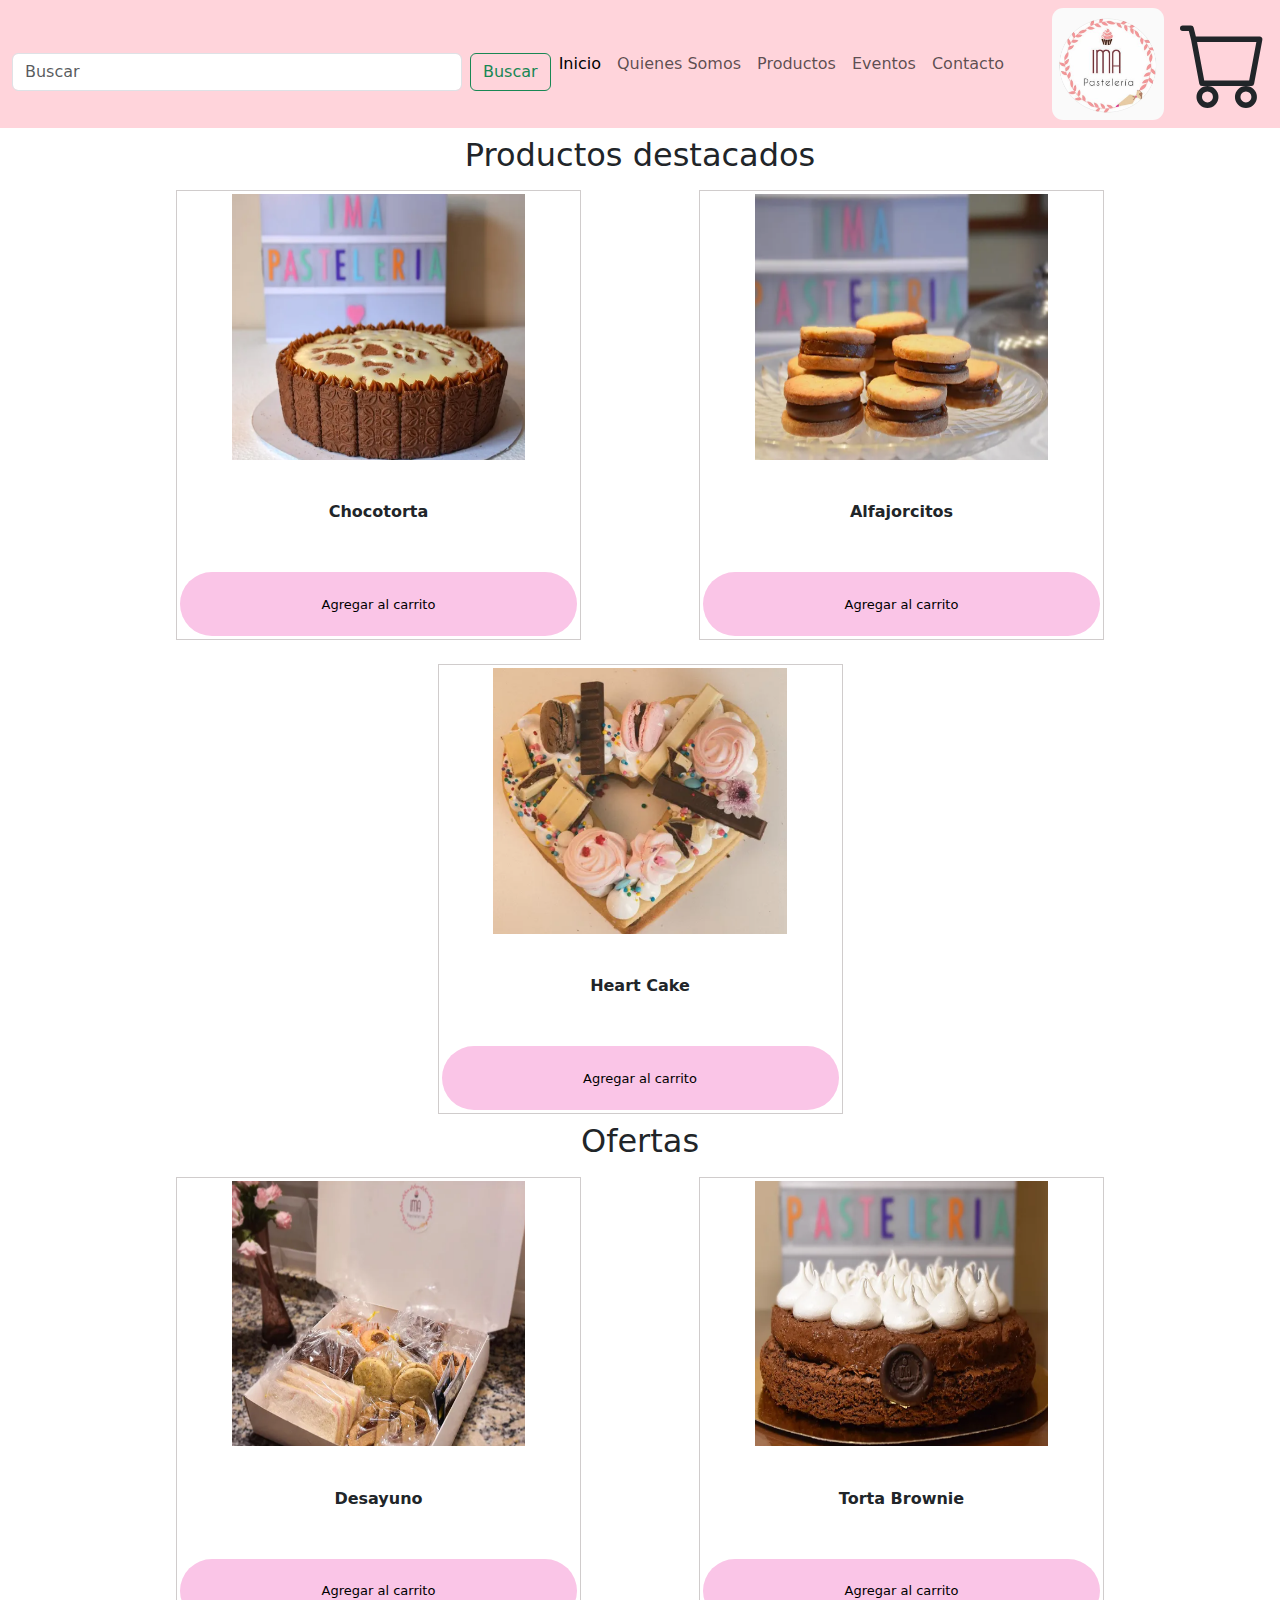
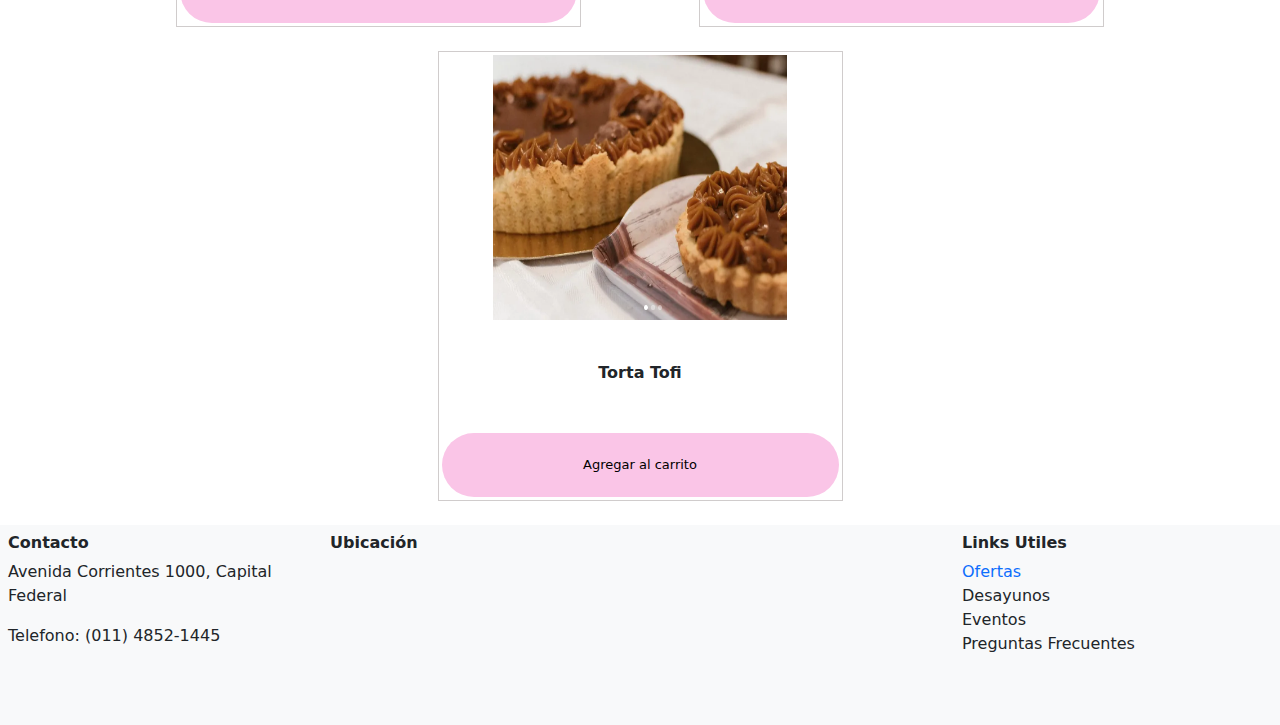
<file: index.html>
<!DOCTYPE html>
<html lang="en">
<head>
    <meta charset="UTF-8">
    <meta http-equiv="X-UA-Compatible" content="IE=edge">
    <meta name="viewport" content="width=device-width, initial-scale=1.0">
    <title>Bienvenidos a Ima Pasteleria</title>
    <link rel="stylesheet" href="https://cdn.jsdelivr.net/npm/bootstrap-icons@1.9.1/font/bootstrap-icons.css">
    <link rel="stylesheet" href="https://cdn.jsdelivr.net/npm/bootstrap@5.2.0/dist/css/bootstrap.min.css">
    <link rel="stylesheet" href="css/style.css">
    
    <link rel="preconnect" href="https://fonts.googleapis.com">
    <link rel="preconnect" href="https://fonts.gstatic.com" crossorigin>
    <link href="https://fonts.googleapis.com/css2?family=Raleway&display=swap" rel="stylesheet">
</head>

<body>
    
    <header class="headerPagina">
            
        <nav class="navbar navbar-expand-lg">
            <div class="container-fluid">
                
                <!-- navbar -->
                <button class="navbar-toggler" type="button" data-bs-toggle="collapse" data-bs-target="#navbarNav" aria-controls="navbarNav" aria-expanded="false" aria-label="Toggle navigation">
                    <span class="navbar-toggler-icon"></span>
                </button>
                
                <div class="collapse navbar-collapse" id="navbarNav">
                
                    <!-- search bar -->
                    <form class="d-flex pt-3" role="search">
                        <input class="form-control me-2 input-buscador" type="search" placeholder="Buscar" aria-label="Search">
                        <button class="btn btn-outline-success" type="submit">Buscar</button>
                    </form>    

                    <ul class="navbar-nav">
                        <li class="nav-item">
                            <a class="nav-link active" aria-current="page" href="#">Inicio</a>
                        </li>
                        <li class="nav-item">
                            <a class="nav-link" href="./pages/quienesSomos.html">Quienes Somos</a>
                        </li>
                        <li class="nav-item">
                            <a class="nav-link" href="./pages/productos.html">Productos</a>
                        </li>
                        <li class="nav-item">
                            <a class="nav-link" href="./pages/eventos.html">Eventos</a>
                        </li>
                        <li class="nav-item">
                            <a class="nav-link" href="./pages/contacto.html">Contacto</a>
                        </li>
                    </ul>
                        
                </div>

                <!-- Logo -->
                <div class="position-relative-md">
                    <a class="navbar-brand position-absolute-md top-50 start-20" href="#" col-2 >
                        <img src="./images/ima-logo.PNG" alt="Logo de Ima Pasteleria"  class="d-inline-block logo">   
                    </a>
                    </div>
                
                <!-- Carrito  -->
                    <svg xmlns="http://www.w3.org/2000/svg"  fill="currentColor" class="bi bi-cart carrito" viewBox="0 0 16 16">
                    <path d="M0 1.5A.5.5 0 0 1 .5 1H2a.5.5 0 0 1 .485.379L2.89 3H14.5a.5.5 0 0 1 .491.592l-1.5 8A.5.5 0 0 1 13 12H4a.5.5 0 0 1-.491-.408L2.01 3.607 1.61 2H.5a.5.5 0 0 1-.5-.5zM3.102 4l1.313 7h8.17l1.313-7H3.102zM5 12a2 2 0 1 0 0 4 2 2 0 0 0 0-4zm7 0a2 2 0 1 0 0 4 2 2 0 0 0 0-4zm-7 1a1 1 0 1 1 0 2 1 1 0 0 1 0-2zm7 0a1 1 0 1 1 0 2 1 1 0 0 1 0-2z"/>
                    </svg>
                
            </div>
        </nav>            
    </header>

    <section>
            <h2 class="text-center py-2">Productos destacados</h2>

            <!-- <nav class="productsFlex"> -->
            <div class="container text-center">
                <div class="row d-flex justify-content-evenly gap-4">
                    <article class="d-flex row justify-content-around col-5 product">
                        <img src="./images/chocotorta.PNG" alt="chocotorta" >
                        <h3>Chocotorta</h3> 
                        <button>Agregar al carrito</button>
                    </article>
                            
                    <article class="d-flex row justify-content-around col-5 product">
                        <img src="./images/alfajorcitos.PNG" alt="alfajorcitos"> 
                        <h3>Alfajorcitos</h3>
                        <button>Agregar al carrito</button>
                    </article>

                    <article class="d-flex row justify-content-around col-5 product">
                        <img src="./images/heart-cake.PNG" alt="torta heart-cake">
                        <h3>Heart Cake</h3>
                        <button>Agregar al carrito</button>
                    </article>                    
                </div>
            </div>    
            <!-- </nav> -->

    </section>

    <section>
            <h2 class="text-center py-2">Ofertas</h2>

            <div class="container text-center">
                <div class="row d-flex justify-content-evenly gap-4 mb-4">
                    <article class="d-flex row justify-content-around col-5 product">
                        <img src="./images/desayuno-cumple.PNG" alt="caja con seleccion de productos de desayuno">
                        <h3>Desayuno</h3>
                        <button>Agregar al carrito</button>
                    </article>

                    <article class="d-flex row justify-content-around col-5 product">
                        <img src="./images/torta-brownie.PNG" alt="torta Brownie">
                        <h3>Torta Brownie</h3>
                        <button>Agregar al carrito</button>
                    </article>
                        
                    <article class="d-flex row justify-content-around col-5 product">
                        <img src="./images/torta-tofi.PNG" alt="torta Tofi">
                        <h3>Torta Tofi</h3>
                        <button>Agregar al carrito</button>
                    </article>
                </div>
            </div> 
    </section>

    <footer>
        <nav class="container-fluid bg-light p-2 m-0">            
            <nav class="row d-flex justify-content-start align-items-left">
                <nav class="navContacto col-3">

                    <h3>Contacto</h3>
                    <p>Avenida Corrientes 1000, Capital Federal</p>
                    <p>Telefono: (011) 4852-1445</p>
                    
                </nav>

                <nav class="navUbicacion col-6">
                    <h3>Ubicación</h3>
                    <iframe class="map"   src="https://www.google.com/maps/embed?pb=!1m18!1m12!1m3!1d1924.6981097027485!2d-58.38259350380895!3d-34.60350920781169!2m3!1f0!2f0!3f0!3m2!1i1024!2i768!4f13.1!3m3!1m2!1s0x4aa9f0a6da5edb%3A0x11bead4e234e558b!2sObelisco!5e0!3m2!1ses-419!2sar!4v1658094707176!5m2!1ses-419!2sar"  width="90%" height="80%" style="border:0;" allowfullscreen="" loading="lazy" referrerpolicy="no-referrer-when-downgrade"></iframe>
                </nav>
                
                <nav class="navLinks col-3 p-0">
                    <h3>Links Utiles</h3>
                    <ul>   
                        <li><a href="#ofertas">Ofertas</a></li>
                        <li>Desayunos</li> 
                        <li>Eventos</li>
                        <li>Preguntas Frecuentes</li>
                    </ul>
                </nav>
            </nav>
        </nav>
            <!-- <img src="../images/preguntas.PNG" alt="icono-preguntas" class="preguntas-footer"> -->

    </footer>

    <script src="https://cdn.jsdelivr.net/npm/bootstrap@5.2.0/dist/js/bootstrap.bundle.min.js"></script>
</body>
</html>
</file>
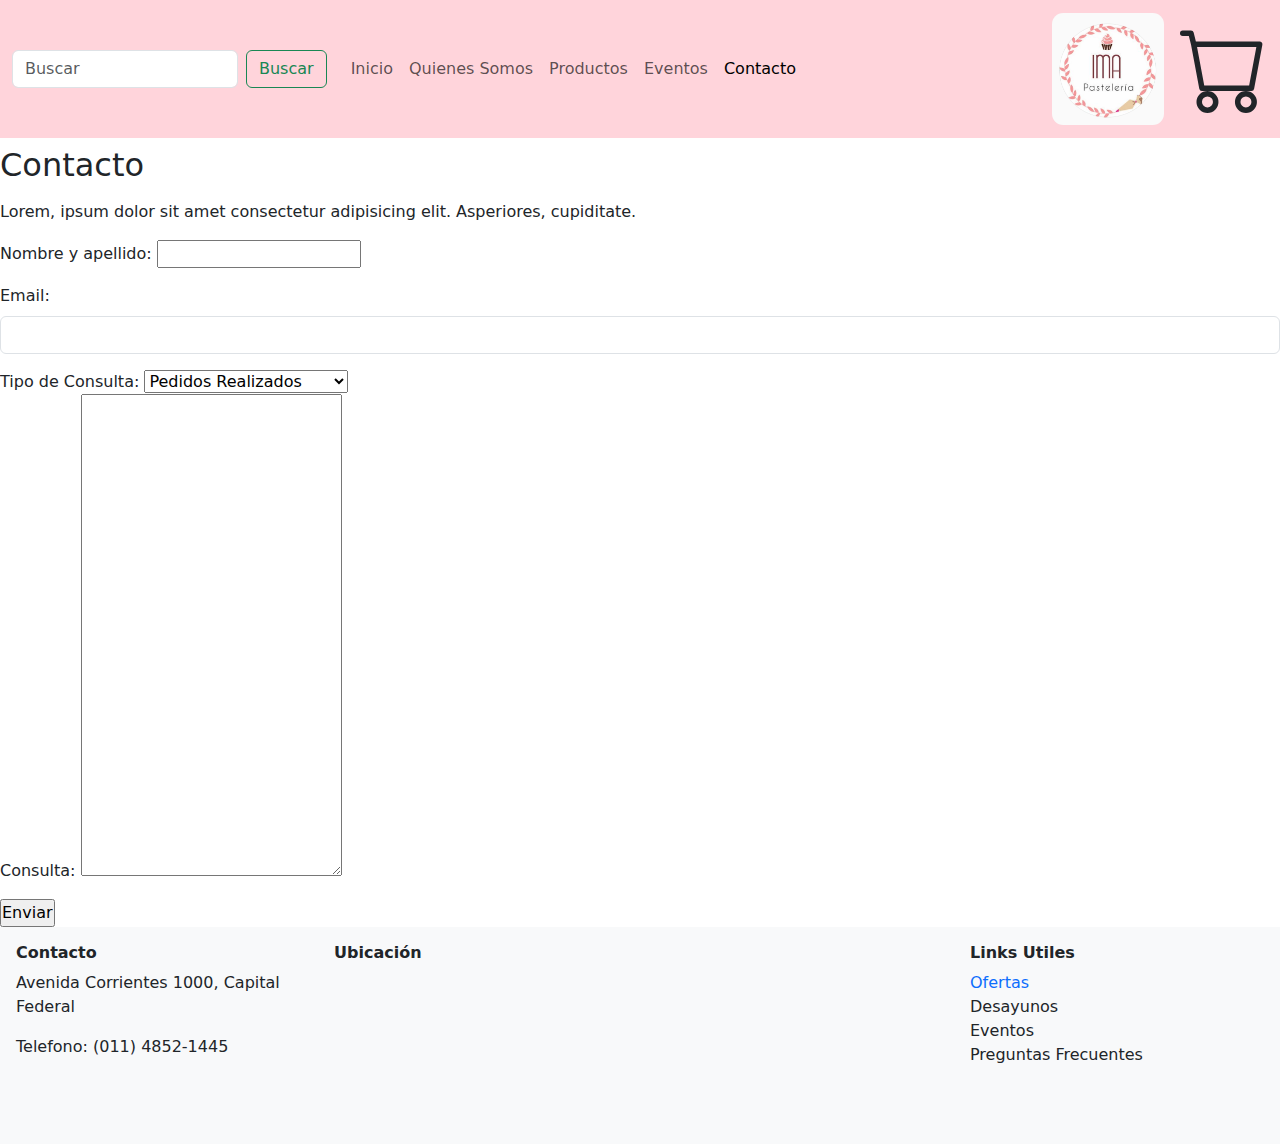
<file: pages/contacto.html>
<!DOCTYPE html>
<html lang="en">
<head>
    <meta charset="UTF-8">
    <meta http-equiv="X-UA-Compatible" content="IE=edge">
    <meta name="viewport" content="width=device-width, initial-scale=1.0">
    <title>Contacto</title>
    <link rel="stylesheet" href="https://cdn.jsdelivr.net/npm/bootstrap-icons@1.9.1/font/bootstrap-icons.css">
    <link rel="stylesheet" href="https://cdn.jsdelivr.net/npm/bootstrap@5.2.0/dist/css/bootstrap.min.css">
    <link rel="stylesheet" href="../css/style.css">
    
    <link rel="preconnect" href="https://fonts.googleapis.com">
    <link rel="preconnect" href="https://fonts.gstatic.com" crossorigin>
    <link href="https://fonts.googleapis.com/css2?family=Raleway&display=swap" rel="stylesheet">
</head>

<body>
    <header class="headerPagina">
            
        <nav class="navbar navbar-expand-lg">
            <div class="container-fluid">
                
                <!-- navbar -->
                <button class="navbar-toggler" type="button" data-bs-toggle="collapse" data-bs-target="#navbarNav" aria-controls="navbarNav" aria-expanded="false" aria-label="Toggle navigation">
                    <span class="navbar-toggler-icon"></span>
                </button>
                <div class="collapse navbar-collapse" id="navbarNav">
                    <a class="navbar-brand" href="#">
                    
                        <!-- search bar -->
                        <form class="d-flex" role="search">
                            <input class="form-control me-2" type="search" placeholder="Buscar" aria-label="Search">
                            <button class="btn btn-outline-success" type="submit">Buscar</button>
                        </form>    
                    </a>

                    <ul class="navbar-nav">
                        <li class="nav-item">
                            <a class="nav-link" href="../index.html">Inicio</a>
                        </li>
                        <li class="nav-item">
                            <a class="nav-link" href="/pages/quienesSomos.html">Quienes Somos</a>
                        </li>
                        <li class="nav-item">
                            <a class="nav-link" href="/pages/productos.html">Productos</a>
                        </li>
                        <li class="nav-item">
                            <a class="nav-link" href="/pages/eventos.html">Eventos</a>
                        </li>
                        <li class="nav-item">
                            <a class="nav-link active" aria-current="page" href="/pages/contacto.html">Contacto</a>
                        </li>
                    </ul>
                        
                </div>

                <!-- Logo -->
                <a class="navbar-brand" href="#" col-2>
                    <img src="../images/ima-logo.PNG" alt="Logo de Ima Pasteleria"  class="d-inline-block logo">   
                </a>
                
                <!-- Carrito  -->
                    <svg xmlns="http://www.w3.org/2000/svg"  fill="currentColor" class="bi bi-cart carrito" viewBox="0 0 16 16">
                    <path d="M0 1.5A.5.5 0 0 1 .5 1H2a.5.5 0 0 1 .485.379L2.89 3H14.5a.5.5 0 0 1 .491.592l-1.5 8A.5.5 0 0 1 13 12H4a.5.5 0 0 1-.491-.408L2.01 3.607 1.61 2H.5a.5.5 0 0 1-.5-.5zM3.102 4l1.313 7h8.17l1.313-7H3.102zM5 12a2 2 0 1 0 0 4 2 2 0 0 0 0-4zm7 0a2 2 0 1 0 0 4 2 2 0 0 0 0-4zm-7 1a1 1 0 1 1 0 2 1 1 0 0 1 0-2zm7 0a1 1 0 1 1 0 2 1 1 0 0 1 0-2z"/>
                    </svg>
                
            </div>
        </nav>            
    </header>



    
    
    <section>
        <h2 class="py-2">Contacto</h2>

        <p>Lorem, ipsum dolor sit amet consectetur adipisicing elit. Asperiores, cupiditate.</p>
        <form>
            
            <div class="mb-3">
                <label for="nombre-usuario">Nombre y apellido:</label>
                <input type="text" id="nombre-usuario" name="nombre-usuario">
            </div>

            <div class="mb-3">
                <label for="email-usuario" class="form-label">Email:</label>
                <input type="email" class="form-control" id="email-usuario" aria-describedby="email">
                
            </div>

            <div >
                <label for="tipo-consulta">Tipo de Consulta:</label>
                <select name="tipo-consulta" id="tipo-consulta">
                    <option value="pedidos-realizados">Pedidos Realizados</option>
                    <option value="eventos">Eventos</option>
                    <option value="regalos-empresariales">Regalos Empresariales</option>
                    <option value="otros">Otros</option>
                </select>
            </div>

            <div class="mb-3">
                <label for="consulta-usuario">Consulta:</label>
                <textarea name="consulta-usuario" id="consulta-usuario" cols="30" rows="20"></textarea>
            </div>

            <input type="submit" value="Enviar">
        </form>
    </section>


    <footer>
        <nav class="container-fluid text-left bg-light p-3">            
            <nav class="row d-flex justify-content-start align-items-left">
                <nav class="navContacto col-3">

                    <h3>Contacto</h3>
                    <p>Avenida Corrientes 1000, Capital Federal</p>
                    <p>Telefono: (011) 4852-1445</p>
                    
                </nav>

                <nav class="navUbicacion col-6">
                    <h3>Ubicación</h3>
                    <iframe class="map"   src="https://www.google.com/maps/embed?pb=!1m18!1m12!1m3!1d1924.6981097027485!2d-58.38259350380895!3d-34.60350920781169!2m3!1f0!2f0!3f0!3m2!1i1024!2i768!4f13.1!3m3!1m2!1s0x4aa9f0a6da5edb%3A0x11bead4e234e558b!2sObelisco!5e0!3m2!1ses-419!2sar!4v1658094707176!5m2!1ses-419!2sar" width="90%" height="80%" style="border:0;" allowfullscreen="" loading="lazy" referrerpolicy="no-referrer-when-downgrade"></iframe>
                </nav>
                
                <nav class="navLinks col-3">
                    <h3>Links Utiles</h3>
                    <ul m-0 d-flex text-left p-0>   
                        <li><a href="#ofertas">Ofertas</a></li>
                        <li>Desayunos</li> 
                        <li>Eventos</li>
                        <li>Preguntas Frecuentes</li>
                    </ul>
                </nav>
            </nav>
        </nav>
            <!-- <img src="../images/preguntas.PNG" alt="icono-preguntas" class="preguntas-footer"> -->

    </footer>

    <script src="https://cdn.jsdelivr.net/npm/bootstrap@5.2.0/dist/js/bootstrap.bundle.min.js"></script>
</body>
</html>
</file>
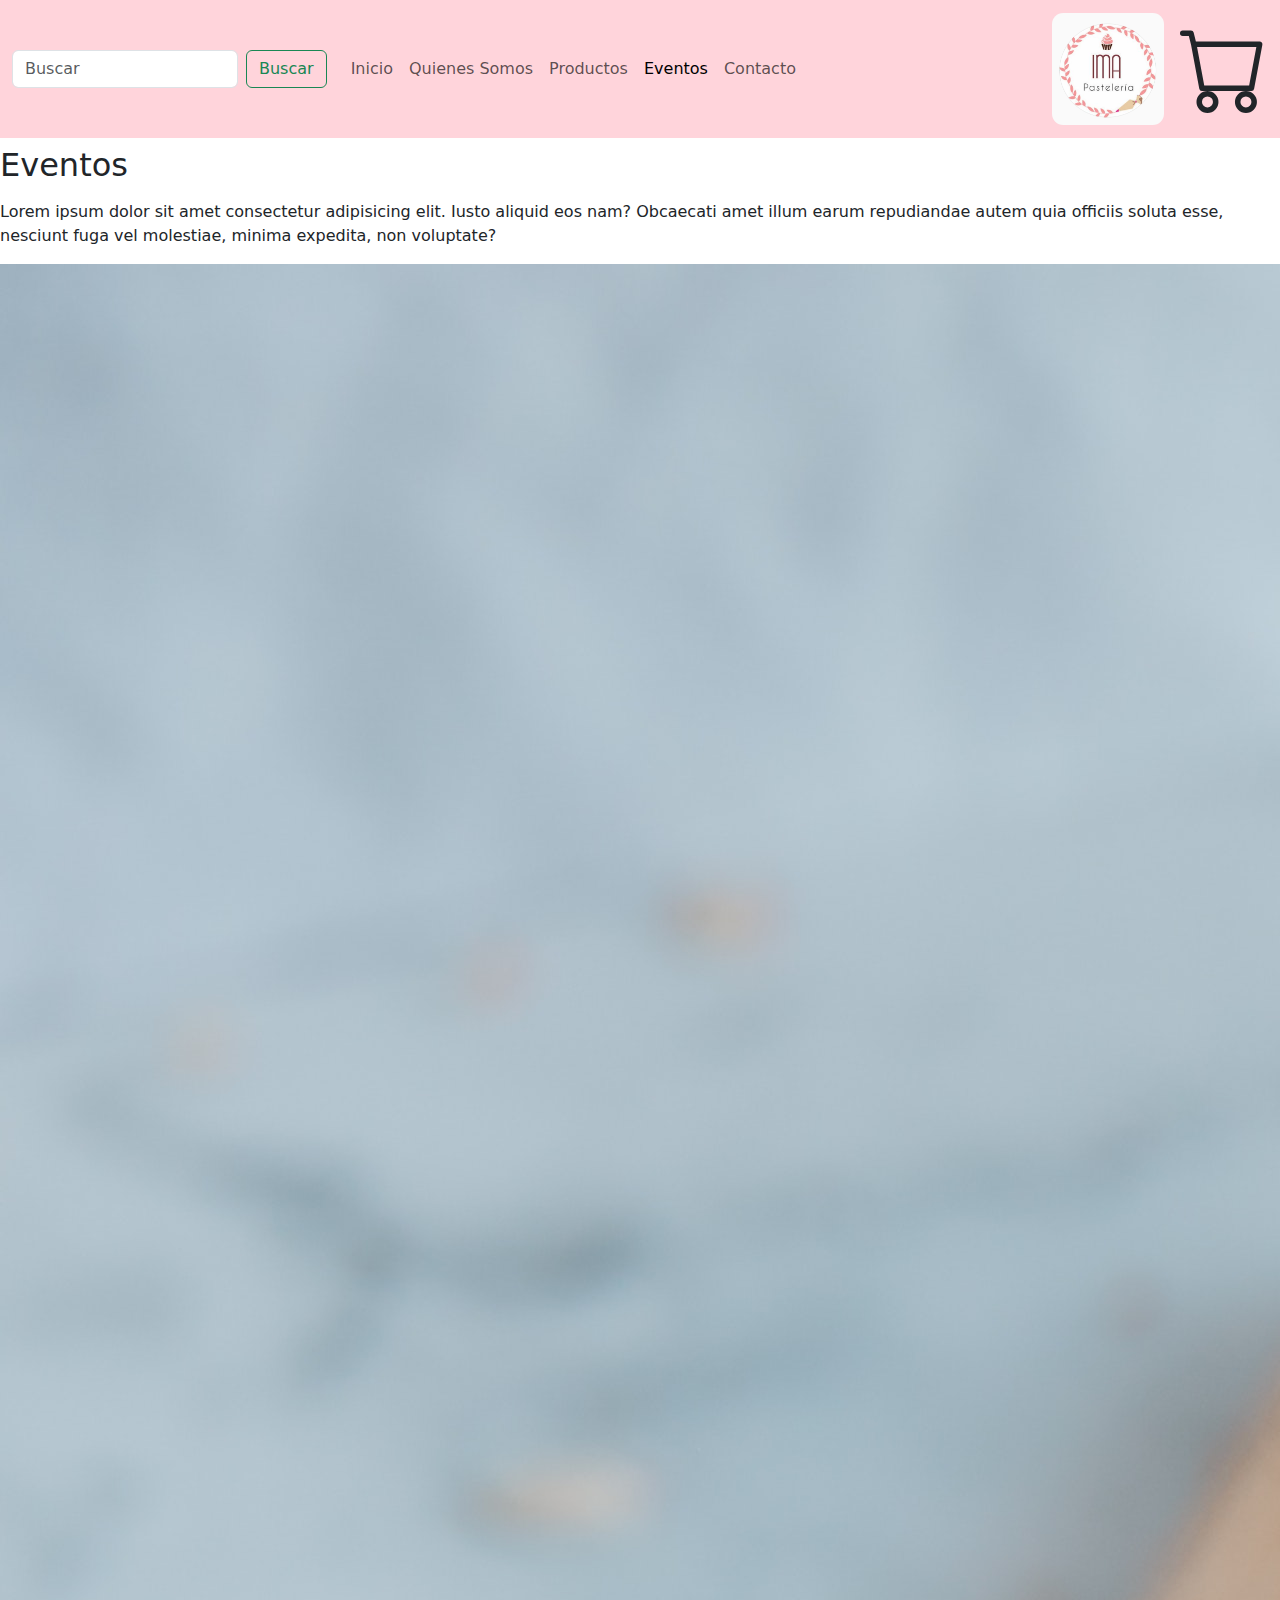
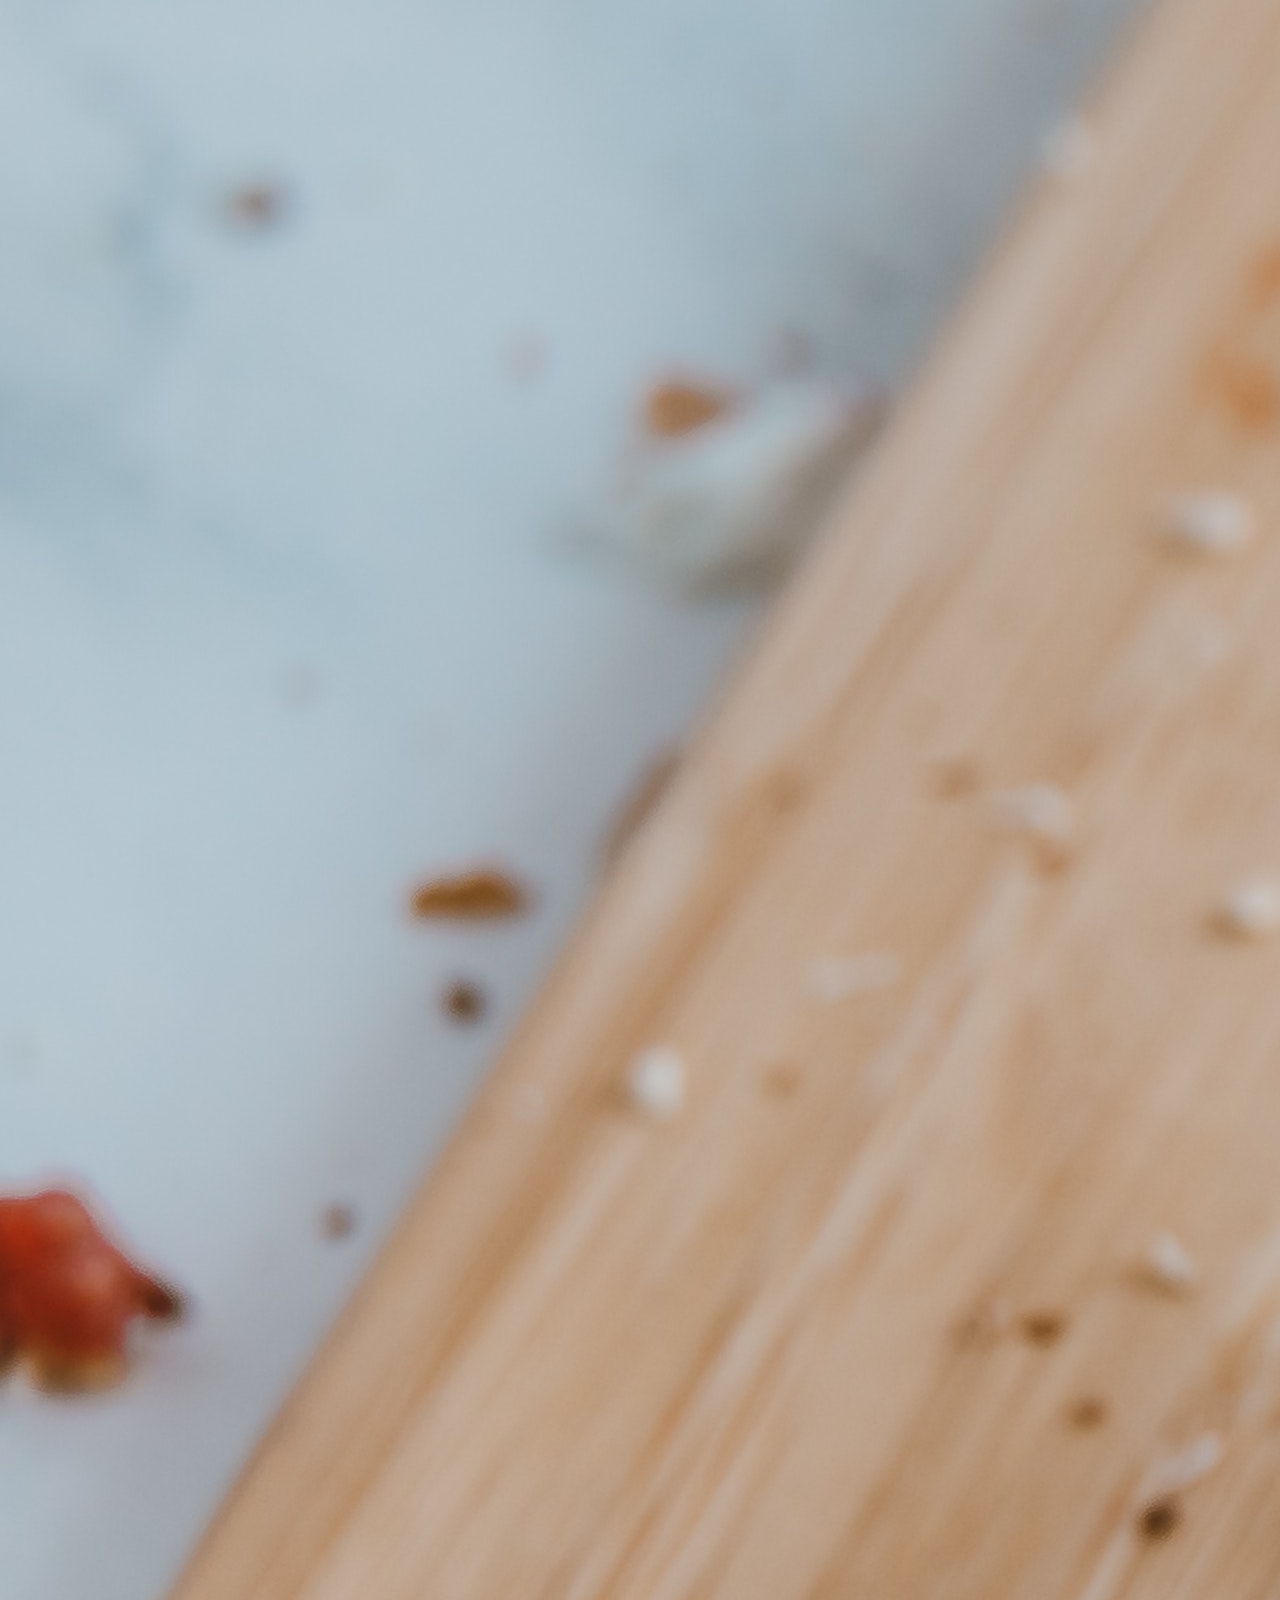
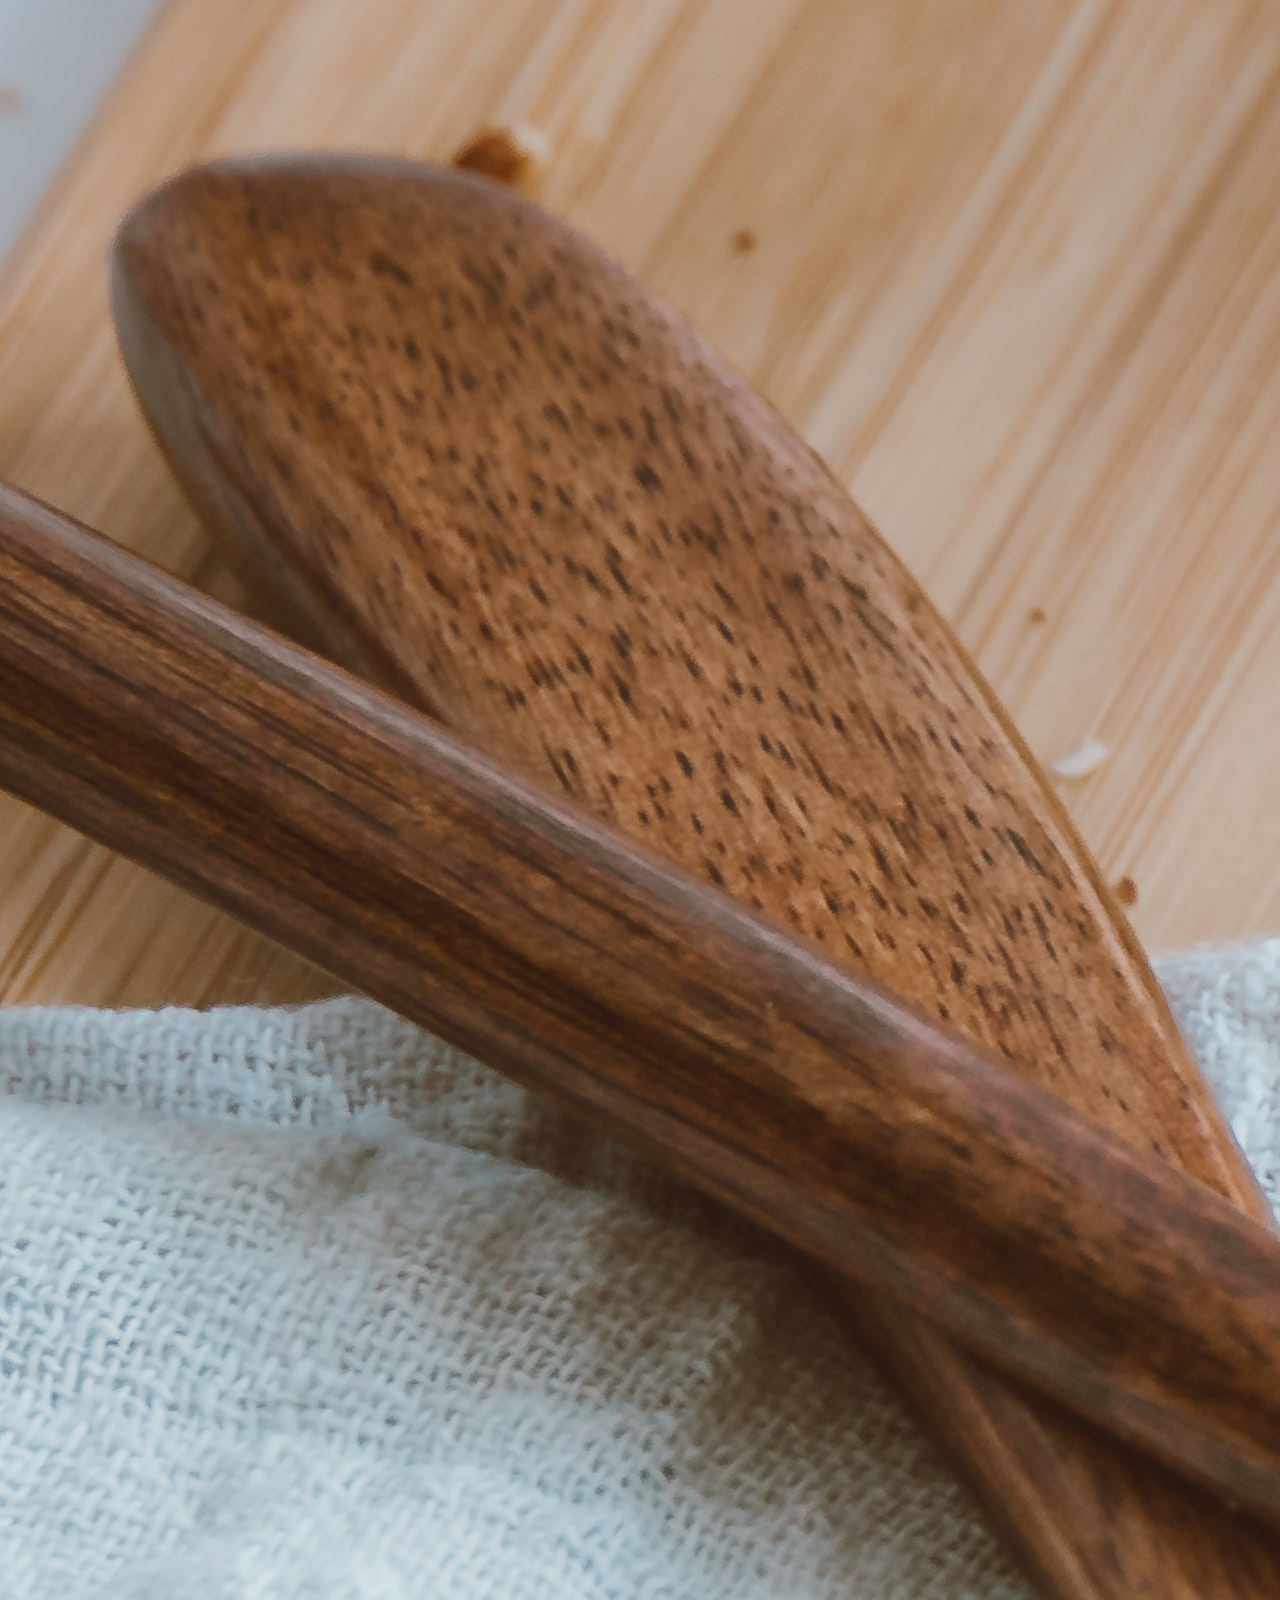
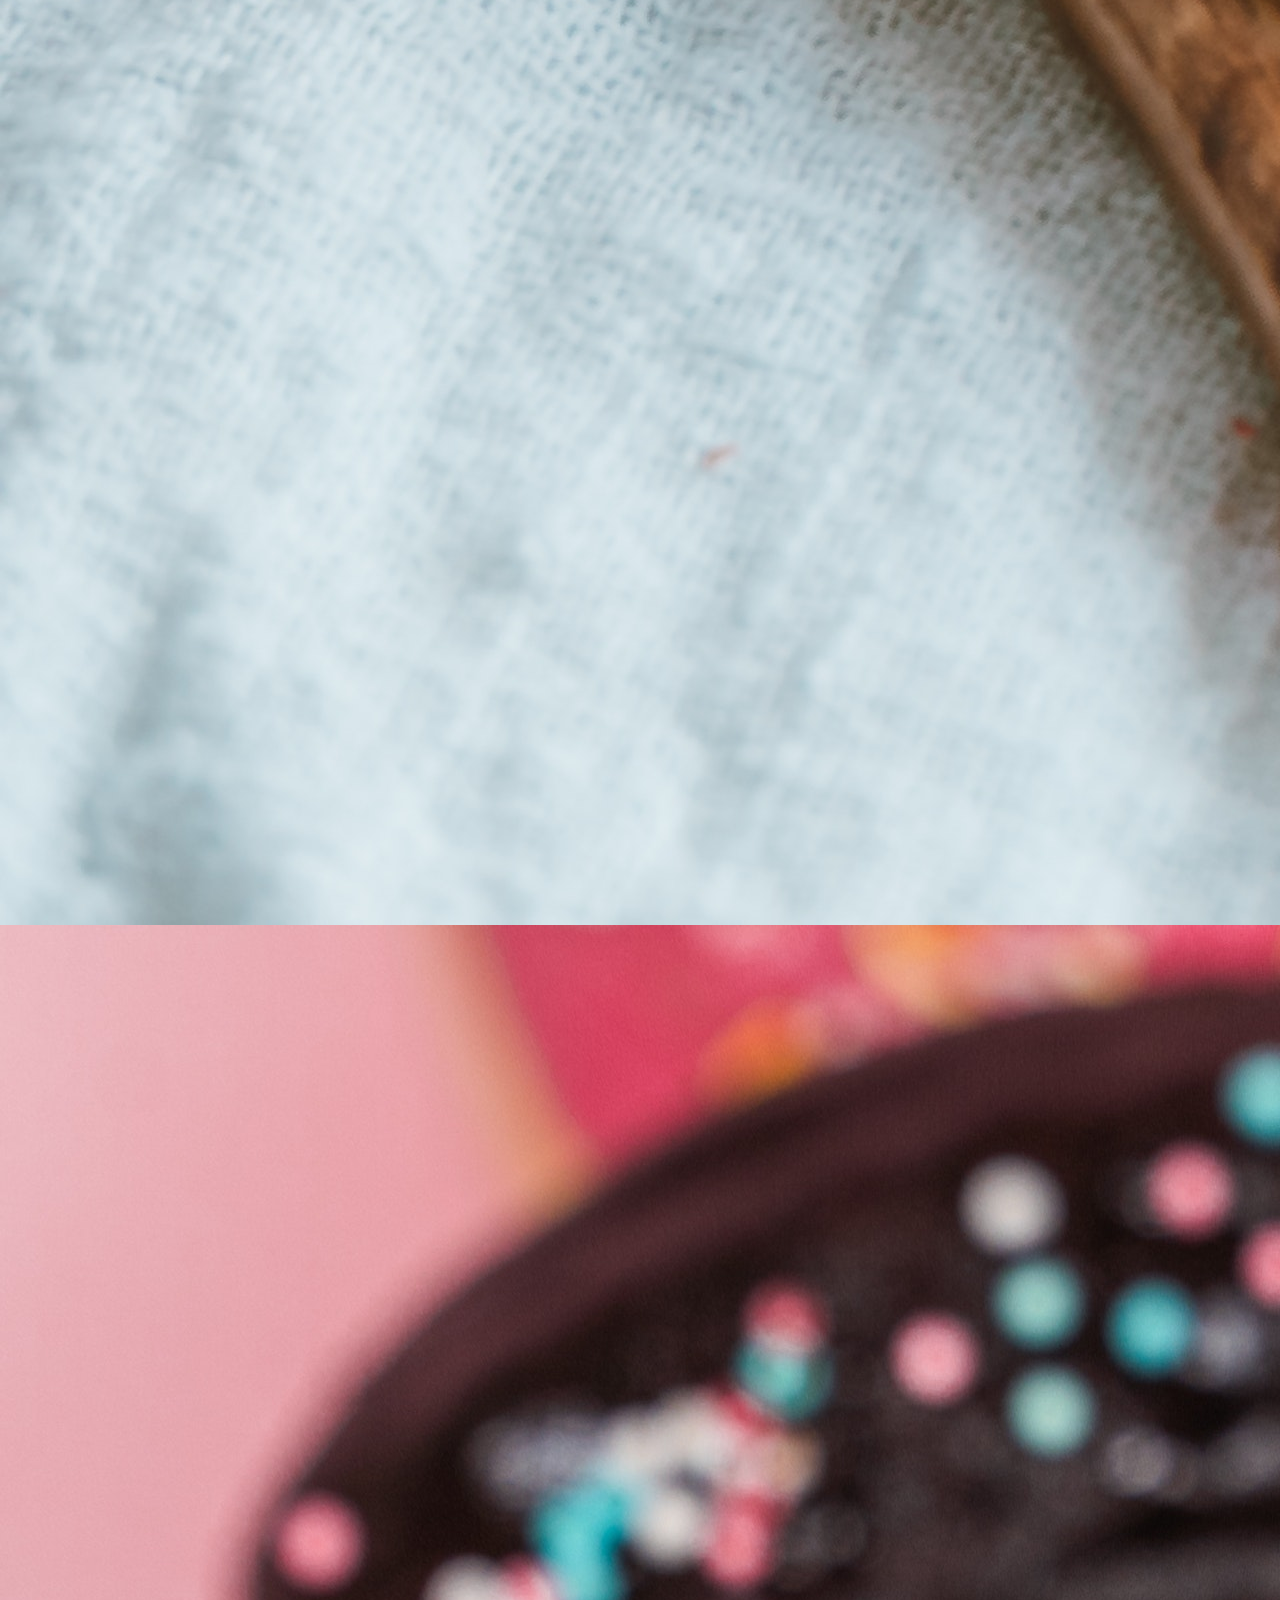
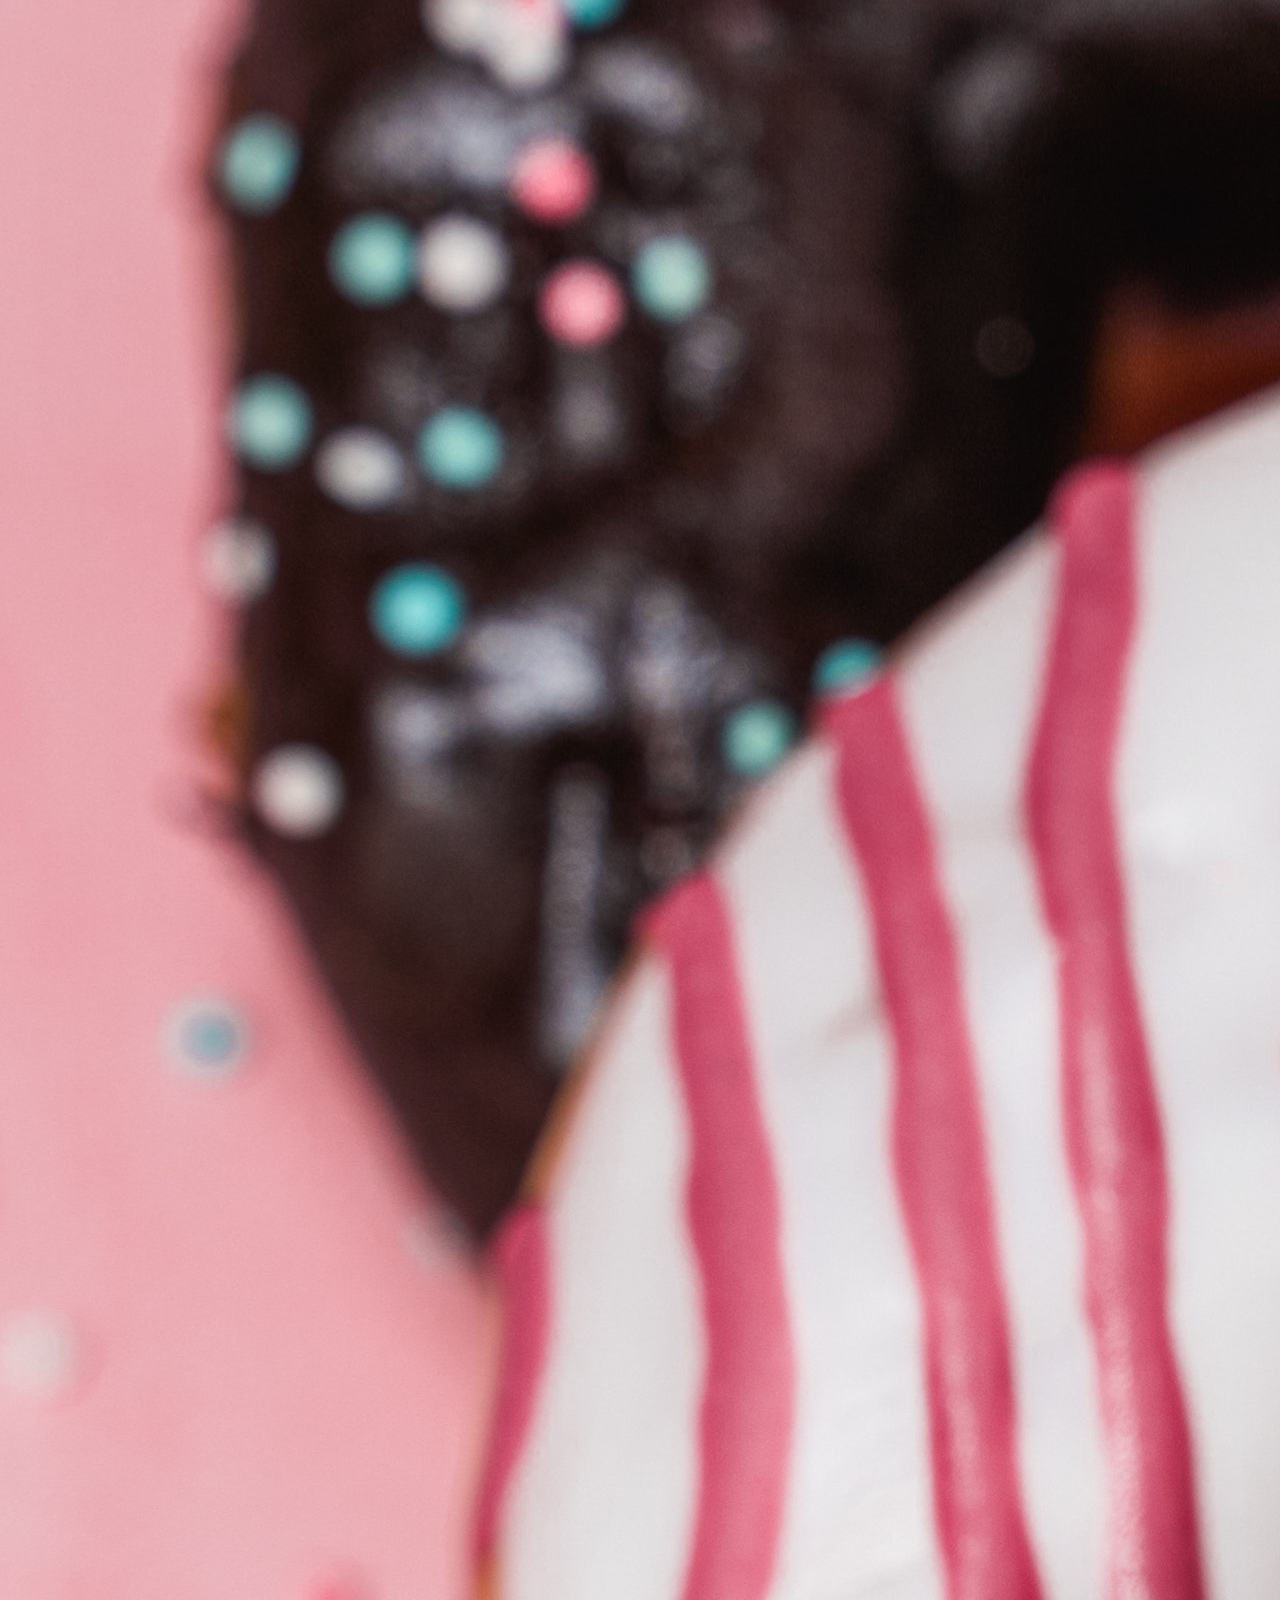
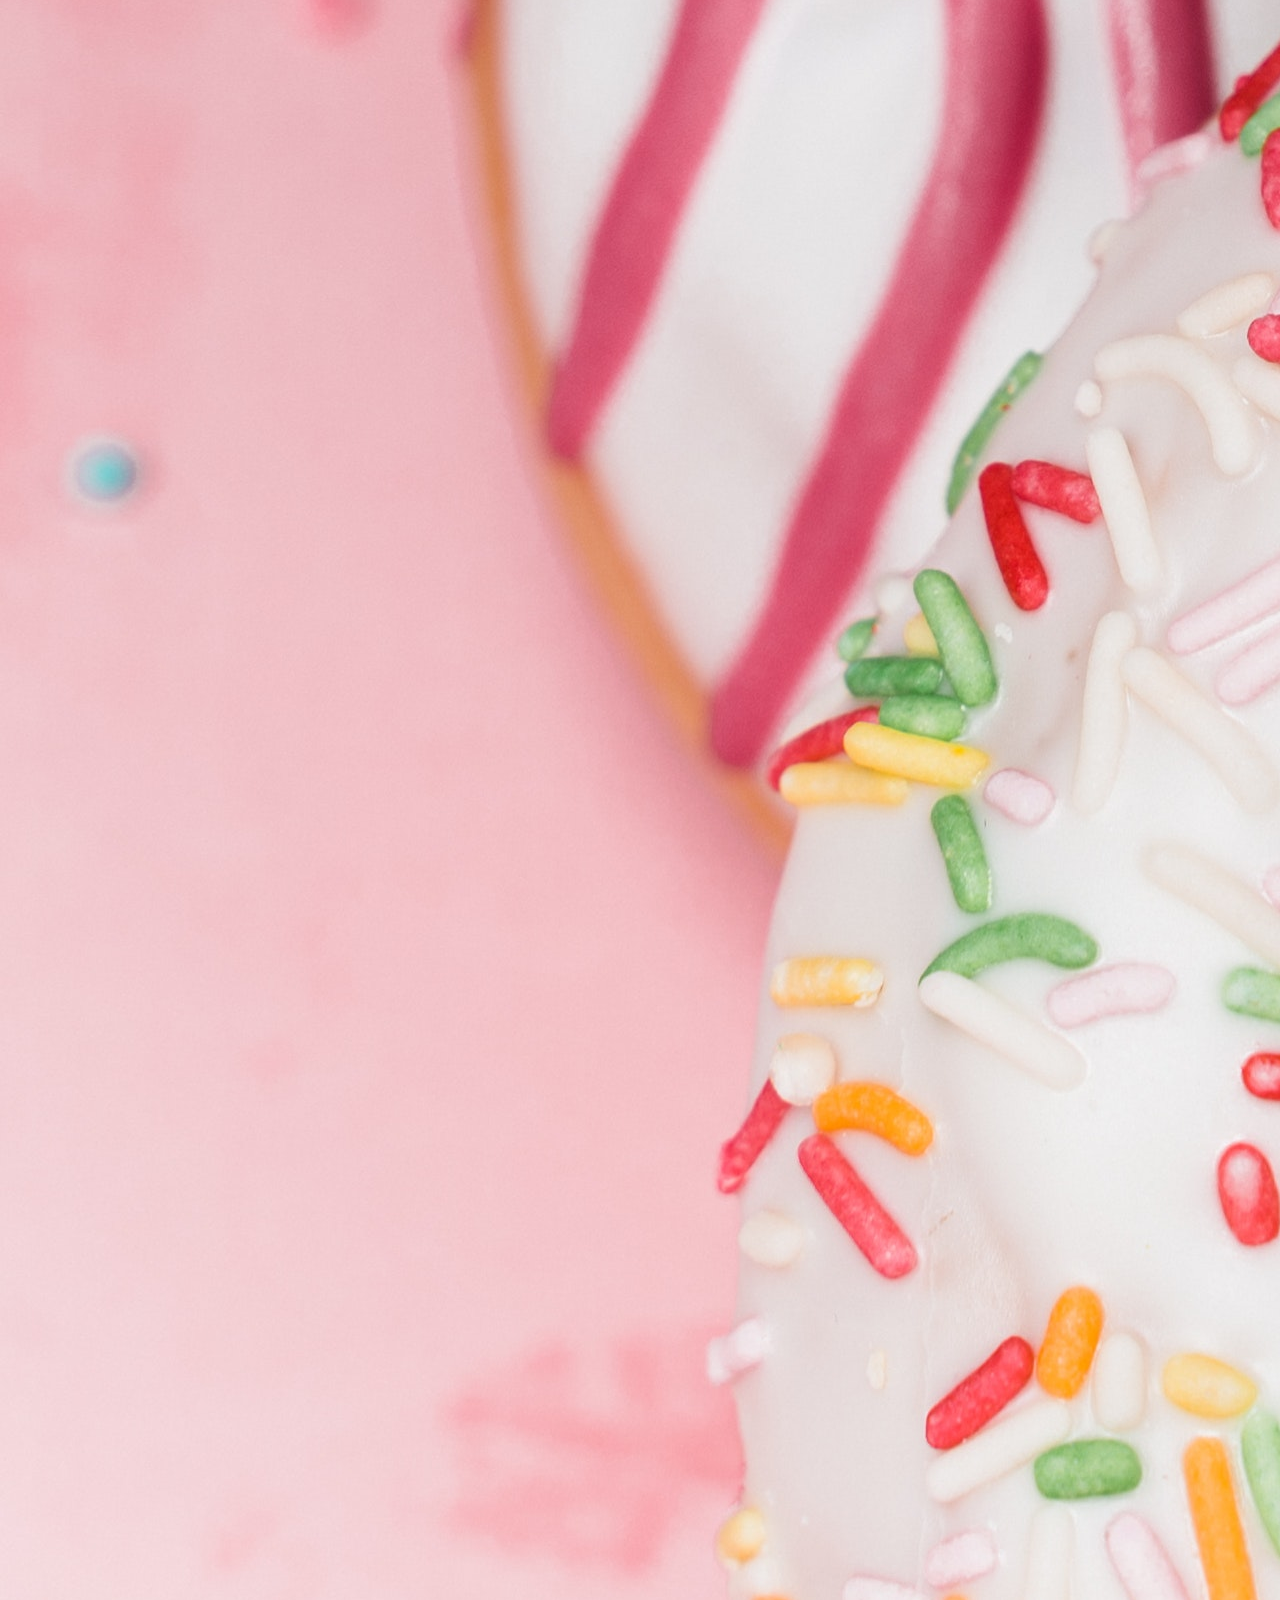
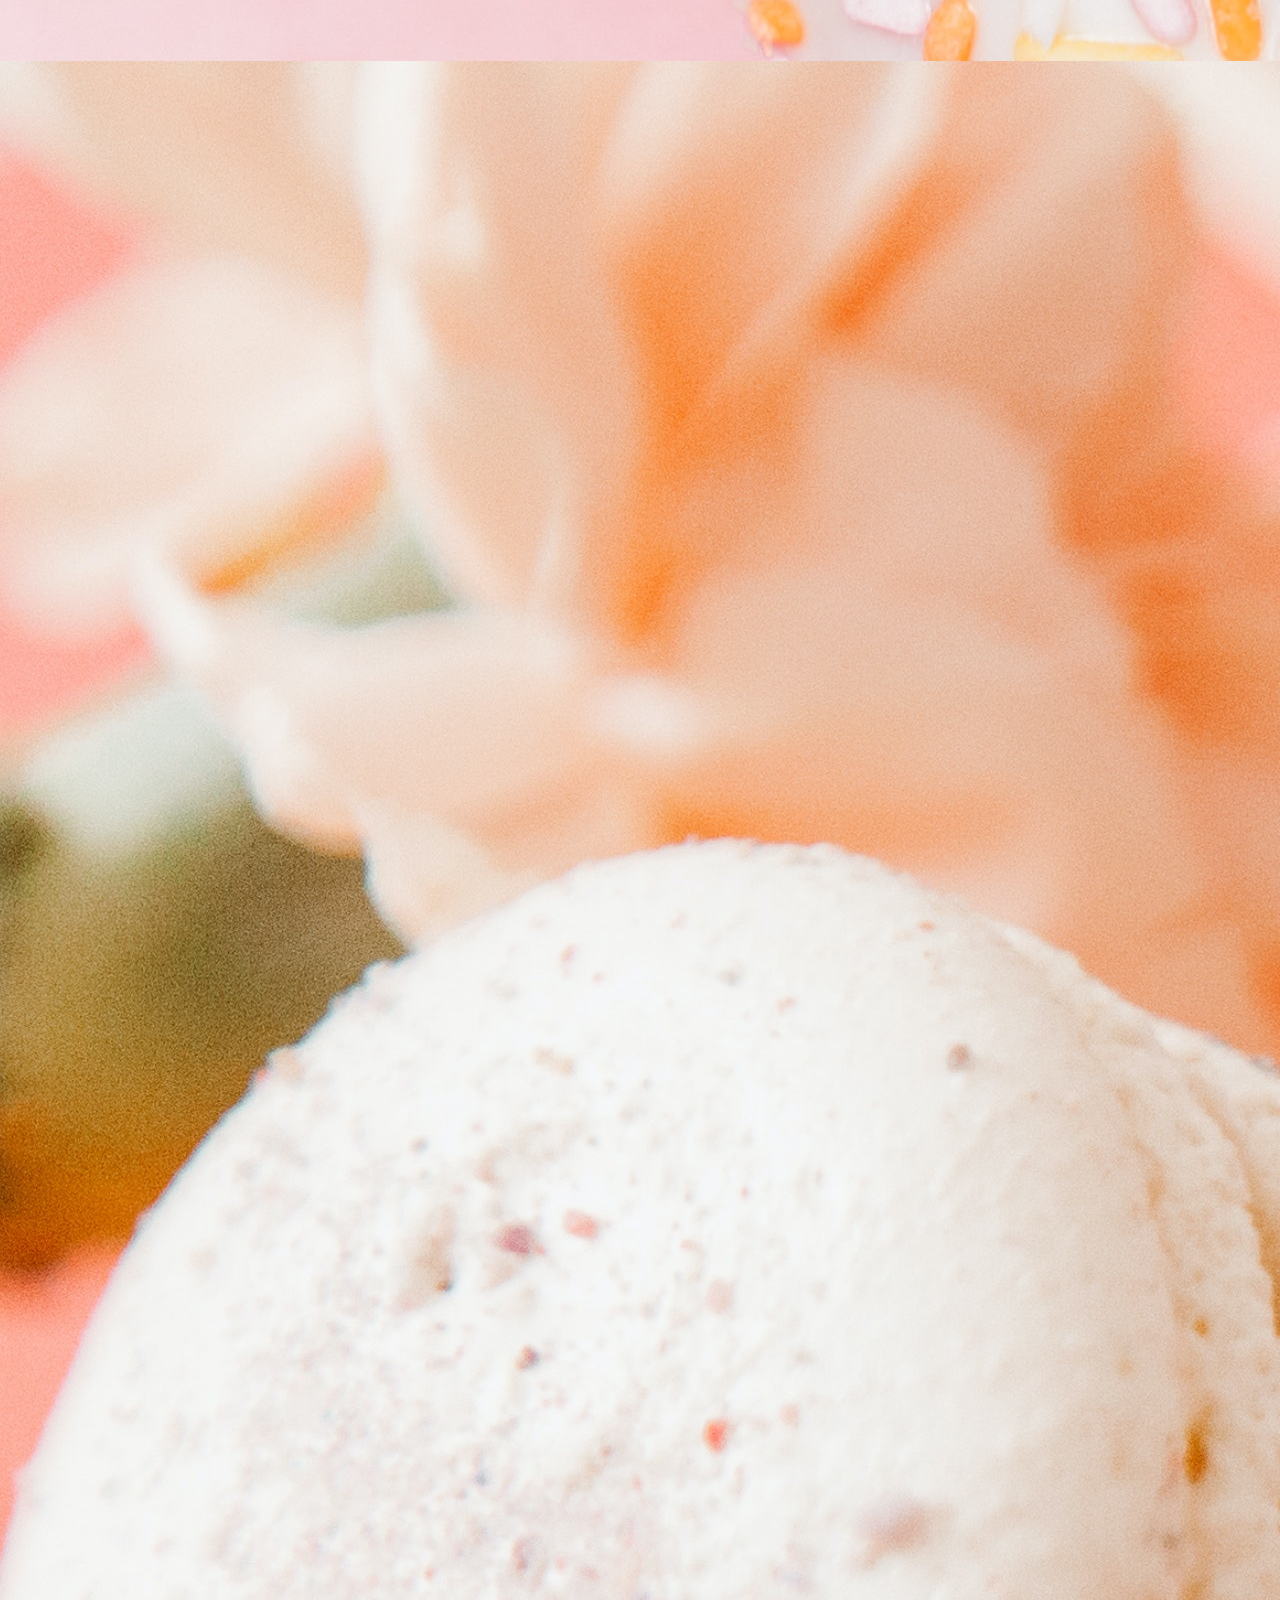
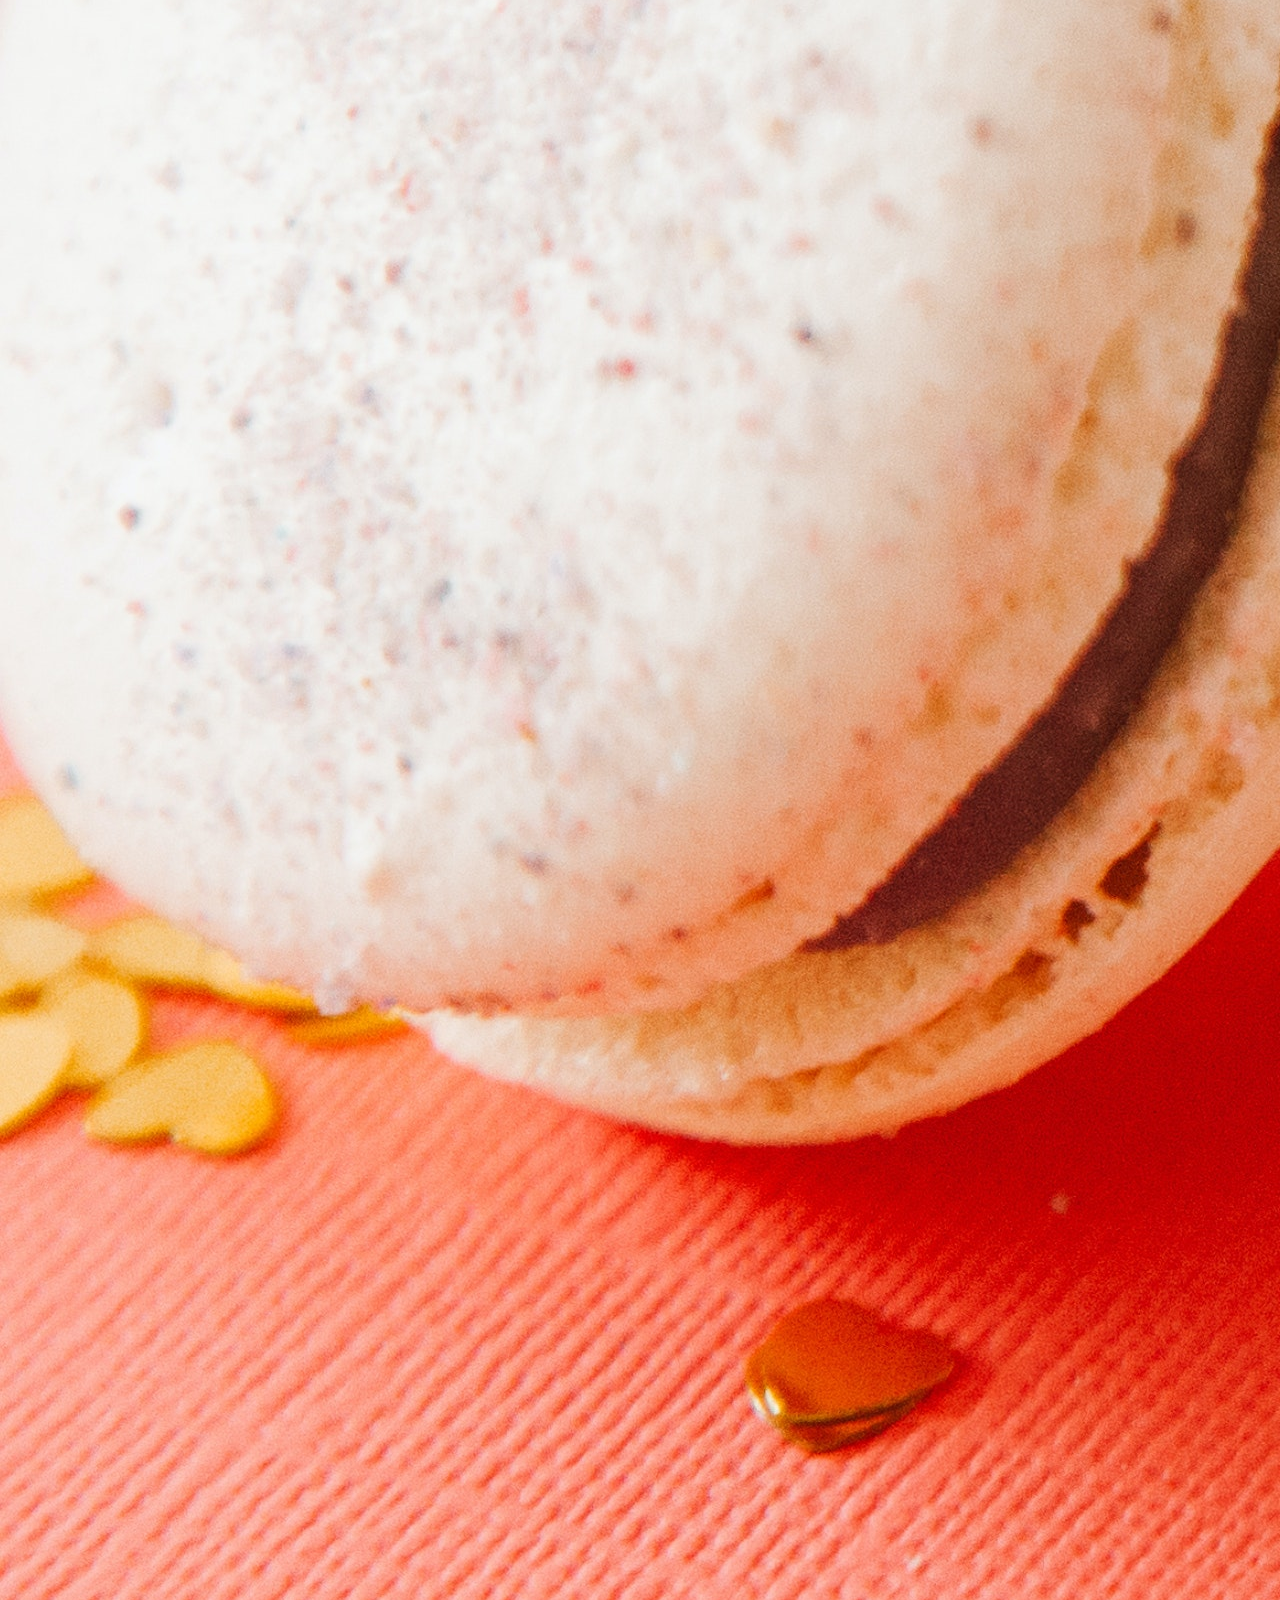
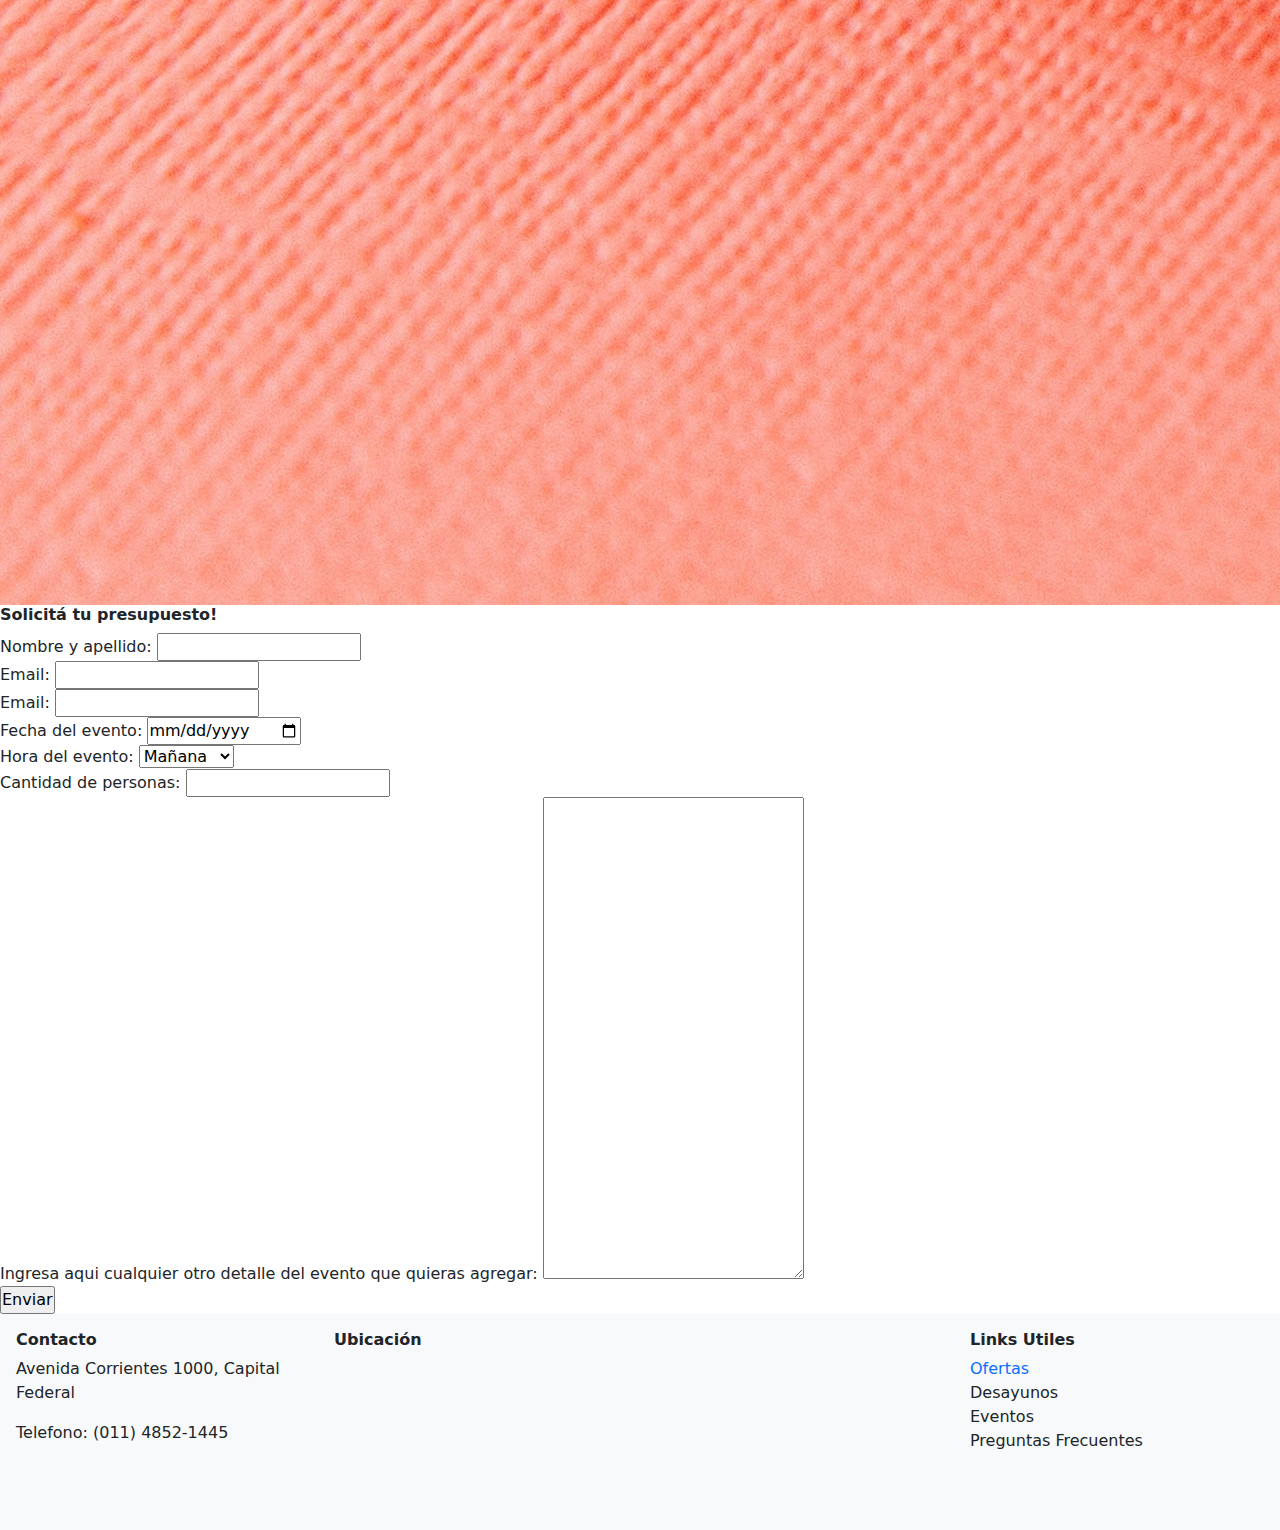
<file: pages/eventos.html>
<!DOCTYPE html>
<html lang="en">
<head>
    <meta charset="UTF-8">
    <meta http-equiv="X-UA-Compatible" content="IE=edge">
    <meta name="viewport" content="width=device-width, initial-scale=1.0">
    <title>Eventos</title>
    <link rel="stylesheet" href="https://cdn.jsdelivr.net/npm/bootstrap-icons@1.9.1/font/bootstrap-icons.css">
    <link rel="stylesheet" href="https://cdn.jsdelivr.net/npm/bootstrap@5.2.0/dist/css/bootstrap.min.css">
    <link rel="stylesheet" href="../css/style.css">
    
    <link rel="preconnect" href="https://fonts.googleapis.com">
    <link rel="preconnect" href="https://fonts.gstatic.com" crossorigin>
    <link href="https://fonts.googleapis.com/css2?family=Raleway&display=swap" rel="stylesheet">
</head>

<body>
    
    <header class="headerPagina">
            
        <nav class="navbar navbar-expand-lg">
            <div class="container-fluid">
                
                <!-- navbar -->
                <button class="navbar-toggler" type="button" data-bs-toggle="collapse" data-bs-target="#navbarNav" aria-controls="navbarNav" aria-expanded="false" aria-label="Toggle navigation">
                    <span class="navbar-toggler-icon"></span>
                </button>
                <div class="collapse navbar-collapse" id="navbarNav" >
                    <a class="navbar-brand" href="#">
                    
                        <!-- search bar -->
                        <form class="d-flex" role="search">
                            <input class="form-control me-2" type="search" placeholder="Buscar" aria-label="Search">
                            <button class="btn btn-outline-success" type="submit">Buscar</button>
                        </form>    
                    </a>

                    <ul class="navbar-nav">
                        <li class="nav-item">
                            <a class="nav-link" href="../index.html">Inicio</a>
                        </li>
                        <li class="nav-item">
                            <a class="nav-link" href="/pages/quienesSomos.html">Quienes Somos</a>
                        </li>
                        <li class="nav-item">
                            <a class="nav-link" href="/pages/productos.html">Productos</a>
                        </li>
                        <li class="nav-item">
                            <a class="nav-link active" aria-current="page" href="/pages/eventos.html">Eventos</a>
                        </li>
                        <li class="nav-item">
                            <a class="nav-link" href="/pages/contacto.html">Contacto</a>
                        </li>
                    </ul>
                        
                </div>

                <!-- Logo -->
                <a class="navbar-brand" href="#" col-2>
                    <img src="../images/ima-logo.PNG" alt="Logo de Ima Pasteleria"  class="d-inline-block logo">   
                </a>
                
                <!-- Carrito  -->
                    <svg xmlns="http://www.w3.org/2000/svg"  fill="currentColor" class="bi bi-cart carrito" viewBox="0 0 16 16">
                    <path d="M0 1.5A.5.5 0 0 1 .5 1H2a.5.5 0 0 1 .485.379L2.89 3H14.5a.5.5 0 0 1 .491.592l-1.5 8A.5.5 0 0 1 13 12H4a.5.5 0 0 1-.491-.408L2.01 3.607 1.61 2H.5a.5.5 0 0 1-.5-.5zM3.102 4l1.313 7h8.17l1.313-7H3.102zM5 12a2 2 0 1 0 0 4 2 2 0 0 0 0-4zm7 0a2 2 0 1 0 0 4 2 2 0 0 0 0-4zm-7 1a1 1 0 1 1 0 2 1 1 0 0 1 0-2zm7 0a1 1 0 1 1 0 2 1 1 0 0 1 0-2z"/>
                    </svg>
                
            </div>
        </nav>            
    </header>


    <section>

        <h2 class="py-2">Eventos</h2>
        <p>Lorem ipsum dolor sit amet consectetur adipisicing elit. Iusto aliquid eos nam? Obcaecati amet illum earum repudiandae autem quia officiis soluta esse, nesciunt fuga vel molestiae, minima expedita, non voluptate? </p>
        
        <div class="imagenesEventos">
        <img src="../images/comida-1.jpg" alt="">
        <img src="../images/comida-2.jpg" alt="">
        <img src="../images/comida-3.jpg" alt="">
        </div>
        
        <h3>Solicitá tu presupuesto!</h3>
        <form>

            <div>
                <label for="nombre-usuario">Nombre y apellido:</label>
                <input type="text" id="nombre-usuario" name="nombre-usuario">
            </div>

            <div>
                <label for="email-usuario">Email:</label>
                <input type="email" id="email-usuario" name="email-usuario">
            </div>

            <div>
                <label for="telefono-usuario">Email:</label>
                <input type="tel" id="telefono-usuario" name="telefono-usuario">
            </div>

            <div>
                <label for="fecha-evento">Fecha del evento:</label>
                <input type="date" id="fecha-evento" name="fecha-evento">
            </div>

            <div>
                <label for="hora-evento">Hora del evento:</label>
                <select name="hora-evento" id="hora-evento">
                    <option value="manana">Mañana</option>
                    <option value="mediodia">Mediodía</option>
                    <option value="tarde">Tarde</option>
                    <option value="noche">Noche</option>
                </select>
            </div>

            <div>
                <label for="cantidad-personas">Cantidad de personas:</label>
                <input type="text" id="cantidad-personas" name="cantidad-personas">
            </div>         

            <div>
                <label for="detalles-evento">Ingresa aqui cualquier otro detalle del evento que quieras agregar:</label>
                <textarea name="detalles-evento id="detalles-evento cols="30" rows="20"></textarea>
            </div>

            <input type="submit" value="Enviar">
        </form>


    </section>


    <footer>
        <nav class="container-fluid text-left bg-light p-3 m-0">            
            <nav class="row d-flex justify-content-start align-items-left">
                <nav class="navContacto col-3">

                    <h3>Contacto</h3>
                    <p>Avenida Corrientes 1000, Capital Federal</p>
                    <p>Telefono: (011) 4852-1445</p>
                    
                </nav>

                <nav class="navUbicacion col-6">
                    <h3>Ubicación</h3>
                    <iframe class="map"   src="https://www.google.com/maps/embed?pb=!1m18!1m12!1m3!1d1924.6981097027485!2d-58.38259350380895!3d-34.60350920781169!2m3!1f0!2f0!3f0!3m2!1i1024!2i768!4f13.1!3m3!1m2!1s0x4aa9f0a6da5edb%3A0x11bead4e234e558b!2sObelisco!5e0!3m2!1ses-419!2sar!4v1658094707176!5m2!1ses-419!2sar" width="90%" height="80%" style="border:0;" allowfullscreen="" loading="lazy" referrerpolicy="no-referrer-when-downgrade"></iframe>
                </nav>
                
                <nav class="navLinks col-3">
                    <h3>Links Utiles</h3>
                    <ul d-flex text-left p-0>   
                        <li><a href="#ofertas">Ofertas</a></li>
                        <li>Desayunos</li> 
                        <li>Eventos</li>
                        <li>Preguntas Frecuentes</li>
                    </ul>
                </nav>
            </nav>
        </nav>
            <!-- <img src="../images/preguntas.PNG" alt="icono-preguntas" class="preguntas-footer"> -->

    </footer>

    <script src="https://cdn.jsdelivr.net/npm/bootstrap@5.2.0/dist/js/bootstrap.bundle.min.js"></script>
</body>
</html>
</file>
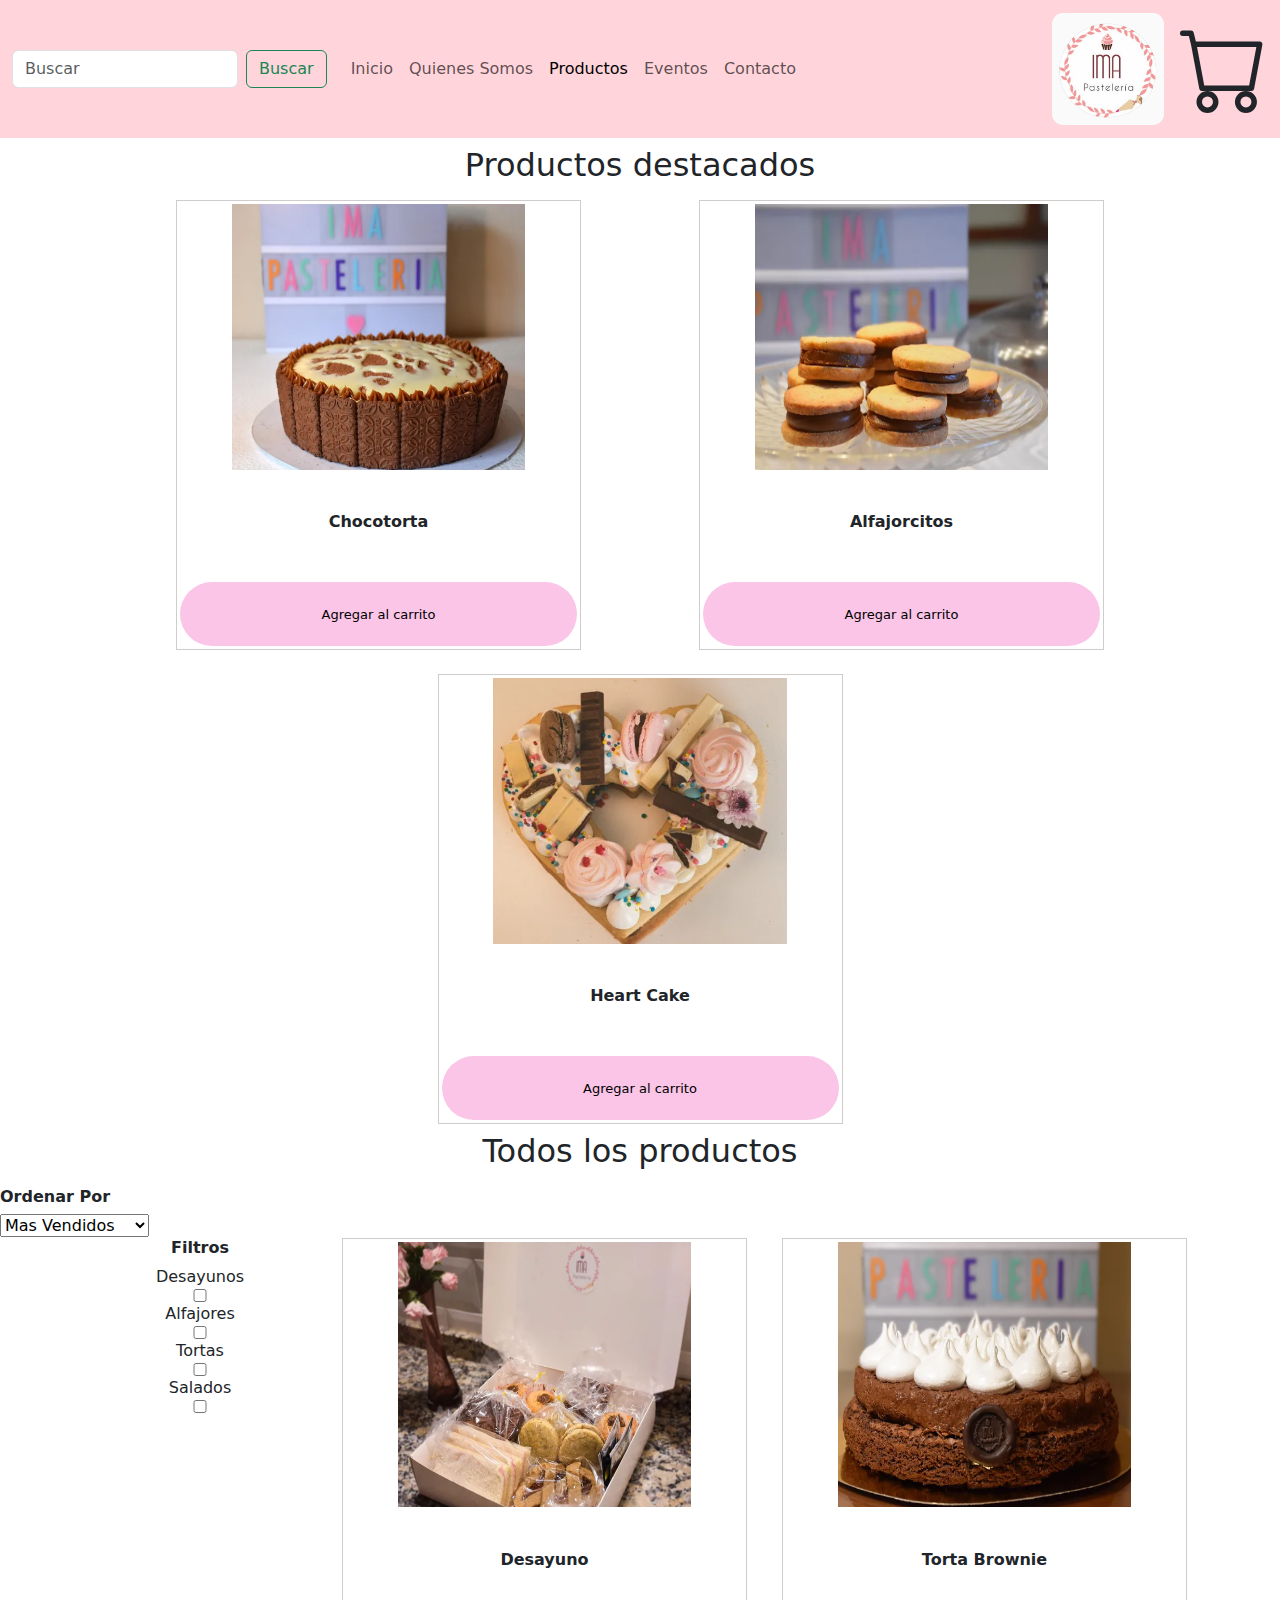
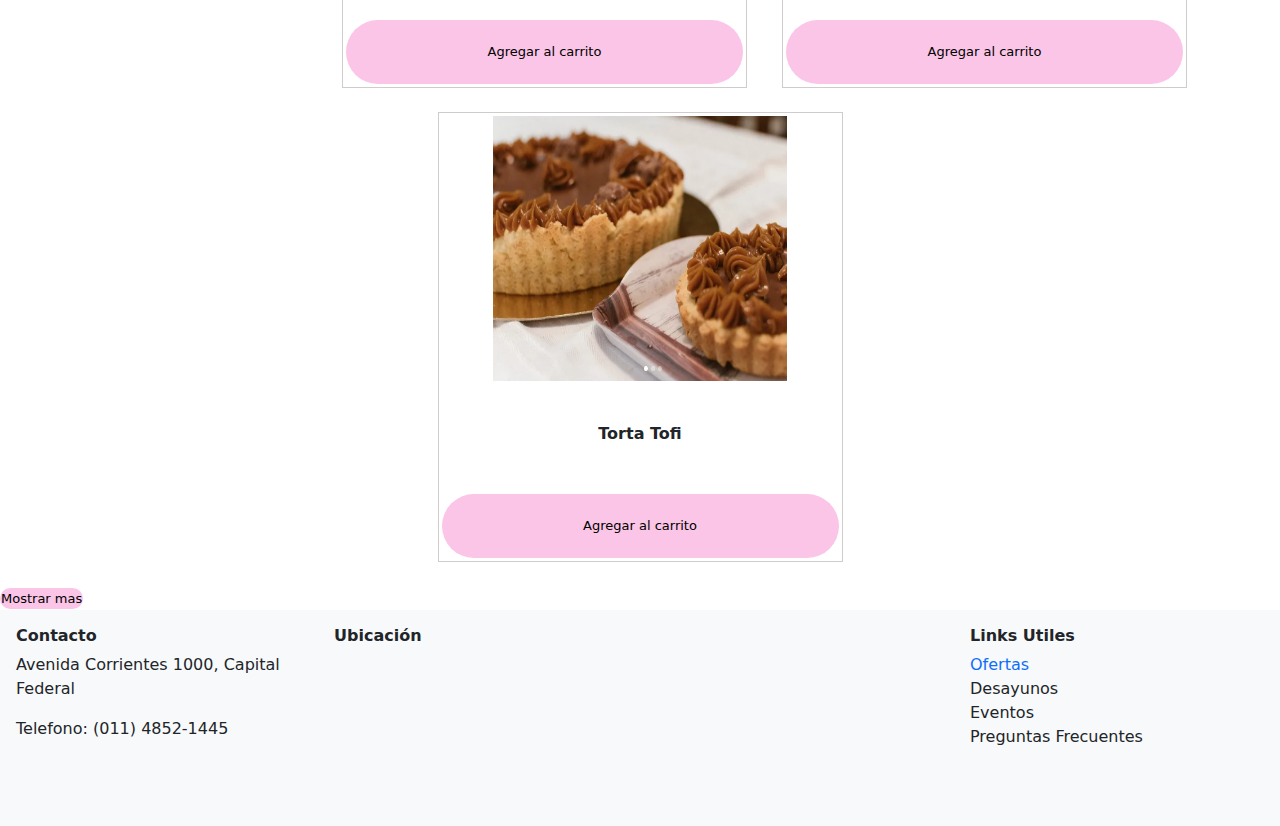
<file: pages/productos.html>
<!DOCTYPE html>
<html lang="en">
<head>
    <meta charset="UTF-8">
    <meta http-equiv="X-UA-Compatible" content="IE=edge">
    <meta name="viewport" content="width=device-width, initial-scale=1.0">
    <title>Productos</title>
    <link rel="stylesheet" href="https://cdn.jsdelivr.net/npm/bootstrap-icons@1.9.1/font/bootstrap-icons.css">
    <link rel="stylesheet" href="https://cdn.jsdelivr.net/npm/bootstrap@5.2.0/dist/css/bootstrap.min.css">
    <link rel="stylesheet" href="../css/style.css">
    
    <link rel="preconnect" href="https://fonts.googleapis.com">
    <link rel="preconnect" href="https://fonts.gstatic.com" crossorigin>
    <link href="https://fonts.googleapis.com/css2?family=Raleway&display=swap" rel="stylesheet">
</head>

<body>
    
    <header class="headerPagina">
            
        <nav class="navbar navbar-expand-lg">
            <div class="container-fluid">
                
                <!-- navbar -->
                <button class="navbar-toggler" type="button" data-bs-toggle="collapse" data-bs-target="#navbarNav" aria-controls="navbarNav" aria-expanded="false" aria-label="Toggle navigation">
                    <span class="navbar-toggler-icon"></span>
                </button>
                <div class="collapse navbar-collapse" id="navbarNav">
                    <a class="navbar-brand" href="#">
                    
                        <!-- search bar -->
                        <form class="d-flex" role="search">
                            <input class="form-control me-2" type="search" placeholder="Buscar" aria-label="Search">
                            <button class="btn btn-outline-success" type="submit">Buscar</button>
                        </form>    
                    </a>

                    <ul class="navbar-nav">
                        <li class="nav-item">
                            <a class="nav-link" href="../index.html">Inicio</a>
                        </li>
                        <li class="nav-item">
                            <a class="nav-link" href="/pages/quienesSomos.html">Quienes Somos</a>
                        </li>
                        <li class="nav-item">
                            <a class="nav-link active" aria-current="page" href="/pages/productos.html">Productos</a>
                        </li>
                        <li class="nav-item">
                            <a class="nav-link" href="/pages/eventos.html">Eventos</a>
                        </li>
                        <li class="nav-item">
                            <a class="nav-link" href="/pages/contacto.html">Contacto</a>
                        </li>
                    </ul>
                        
                </div>

                <!-- Logo -->
                <a class="navbar-brand" href="#" col-2>
                    <img src="../images/ima-logo.PNG" alt="Logo de Ima Pasteleria"  class="d-inline-block logo">   
                </a>
                
                <!-- Carrito  -->
                    <svg xmlns="http://www.w3.org/2000/svg"  fill="currentColor" class="bi bi-cart carrito" viewBox="0 0 16 16">
                    <path d="M0 1.5A.5.5 0 0 1 .5 1H2a.5.5 0 0 1 .485.379L2.89 3H14.5a.5.5 0 0 1 .491.592l-1.5 8A.5.5 0 0 1 13 12H4a.5.5 0 0 1-.491-.408L2.01 3.607 1.61 2H.5a.5.5 0 0 1-.5-.5zM3.102 4l1.313 7h8.17l1.313-7H3.102zM5 12a2 2 0 1 0 0 4 2 2 0 0 0 0-4zm7 0a2 2 0 1 0 0 4 2 2 0 0 0 0-4zm-7 1a1 1 0 1 1 0 2 1 1 0 0 1 0-2zm7 0a1 1 0 1 1 0 2 1 1 0 0 1 0-2z"/>
                    </svg>
                
            </div>
        </nav>            
    </header>       


    <section>

        <h2 class="text-center py-2">Productos destacados</h2>

    
        <div class="container text-center">
            <div class="row d-flex justify-content-evenly gap-4">
                <article class="d-flex row justify-content-around col-5 product">
                    <img src="../images/chocotorta.PNG" alt="chocotorta" >
                    <h3>Chocotorta</h3> 
                    <button>Agregar al carrito</button>
                </article>
                        
                <article class="d-flex row justify-content-around col-5 product">
                    <img src="../images/alfajorcitos.PNG" alt="alfajorcitos"> 
                    <h3>Alfajorcitos</h3>
                    <button>Agregar al carrito</button>
                </article>

                <article class="d-flex row justify-content-around col-5 product">
                    <img src="../images/heart-cake.PNG" alt="torta heart-cake">
                    <h3>Heart Cake</h3>
                    <button>Agregar al carrito</button>
                </article>                    
            </div>
        </div>
        
    
    </section>
    
    <section>
        <h2 class= "text-center py-2">Todos los productos</h2>
        
        <form>
            <h3>Ordenar Por</h3>
            <select name="ordenarPor">
                <option value="masVendidos">Mas Vendidos</option>
                <option value="precioBajo">Precio mas bajo</option>
                <option value="precioAlto">Precio mas alto</option>
            </select>
        </form>
        <div class="container text-center">
            <div class="row d-flex justify-content-evenly gap-4 mb-4">

                <aside class="col-2 d-flex flex-column align-items-left">
                    <h3>Filtros</h3>
            
                    <form class="d-flex flex-column align-items-left">
                        <div>Desayunos</div>
                        <input type="checkbox" name="desayunos" value="desayunos">
            
                        <div>Alfajores</div>
                        <input type="checkbox" name="alfajores" value="alfajores">
            
                        <div>Tortas</div>
                        <input type="checkbox" name="tortas" value="tortas">
            
                        <div>Salados</div>
                        <input type="checkbox" name="salados" value="salados">
                    </form>
                </aside>
            

                <article class="d-flex row justify-content-around col-5 product">
                    <img src="../images/desayuno-cumple.PNG" alt="caja con seleccion de productos de desayuno">
                    <h3>Desayuno</h3>
                    <button>Agregar al carrito</button>
                </article>

                <article class="d-flex row justify-content-around col-5 product">
                    <img src="../images/torta-brownie.PNG" alt="torta Brownie">
                    <h3>Torta Brownie</h3>
                    <button>Agregar al carrito</button>
                </article>
                    
                <article class="d-flex row justify-content-around col-5 product">
                    <img src="../images/torta-tofi.PNG" alt="torta Tofi">
                    <h3>Torta Tofi</h3>
                    <button>Agregar al carrito</button>
                </article>
            </div>
        </div>  

        <button class="mostrarMas">Mostrar mas</button>

    </section>

    

    <footer>

        <nav class="container-fluid text-left bg-light p-3 m-0">            

            <nav class="row d-flex justify-content-start align-items-left">
                <nav class="navContacto col-3">

                    <h3>Contacto</h3>
                    <p>Avenida Corrientes 1000, Capital Federal</p>
                    <p>Telefono: (011) 4852-1445</p>
                    
                </nav>

                <nav class="navUbicacion col-6">
                    <h3>Ubicación</h3>
                    <iframe class="map"   src="https://www.google.com/maps/embed?pb=!1m18!1m12!1m3!1d1924.6981097027485!2d-58.38259350380895!3d-34.60350920781169!2m3!1f0!2f0!3f0!3m2!1i1024!2i768!4f13.1!3m3!1m2!1s0x4aa9f0a6da5edb%3A0x11bead4e234e558b!2sObelisco!5e0!3m2!1ses-419!2sar!4v1658094707176!5m2!1ses-419!2sar" width="90%" height="80%" style="border:0;" allowfullscreen="" loading="lazy" referrerpolicy="no-referrer-when-downgrade"></iframe>
                </nav>
                
                <nav class="navLinks col-3">
                    <h3>Links Utiles</h3>
                    <ul d-flex text-left p-0>   
                        <li><a href="#ofertas">Ofertas</a></li>
                        <li>Desayunos</li> 
                        <li>Eventos</li>
                        <li>Preguntas Frecuentes</li>
                    </ul>
                </nav>
            </nav>
        </nav>
            <!-- <img src="../images/preguntas.PNG" alt="icono-preguntas" class="preguntas-footer"> -->

    </footer>

    <script src="https://cdn.jsdelivr.net/npm/bootstrap@5.2.0/dist/js/bootstrap.bundle.min.js"></script>
</body>
</html>
</file>
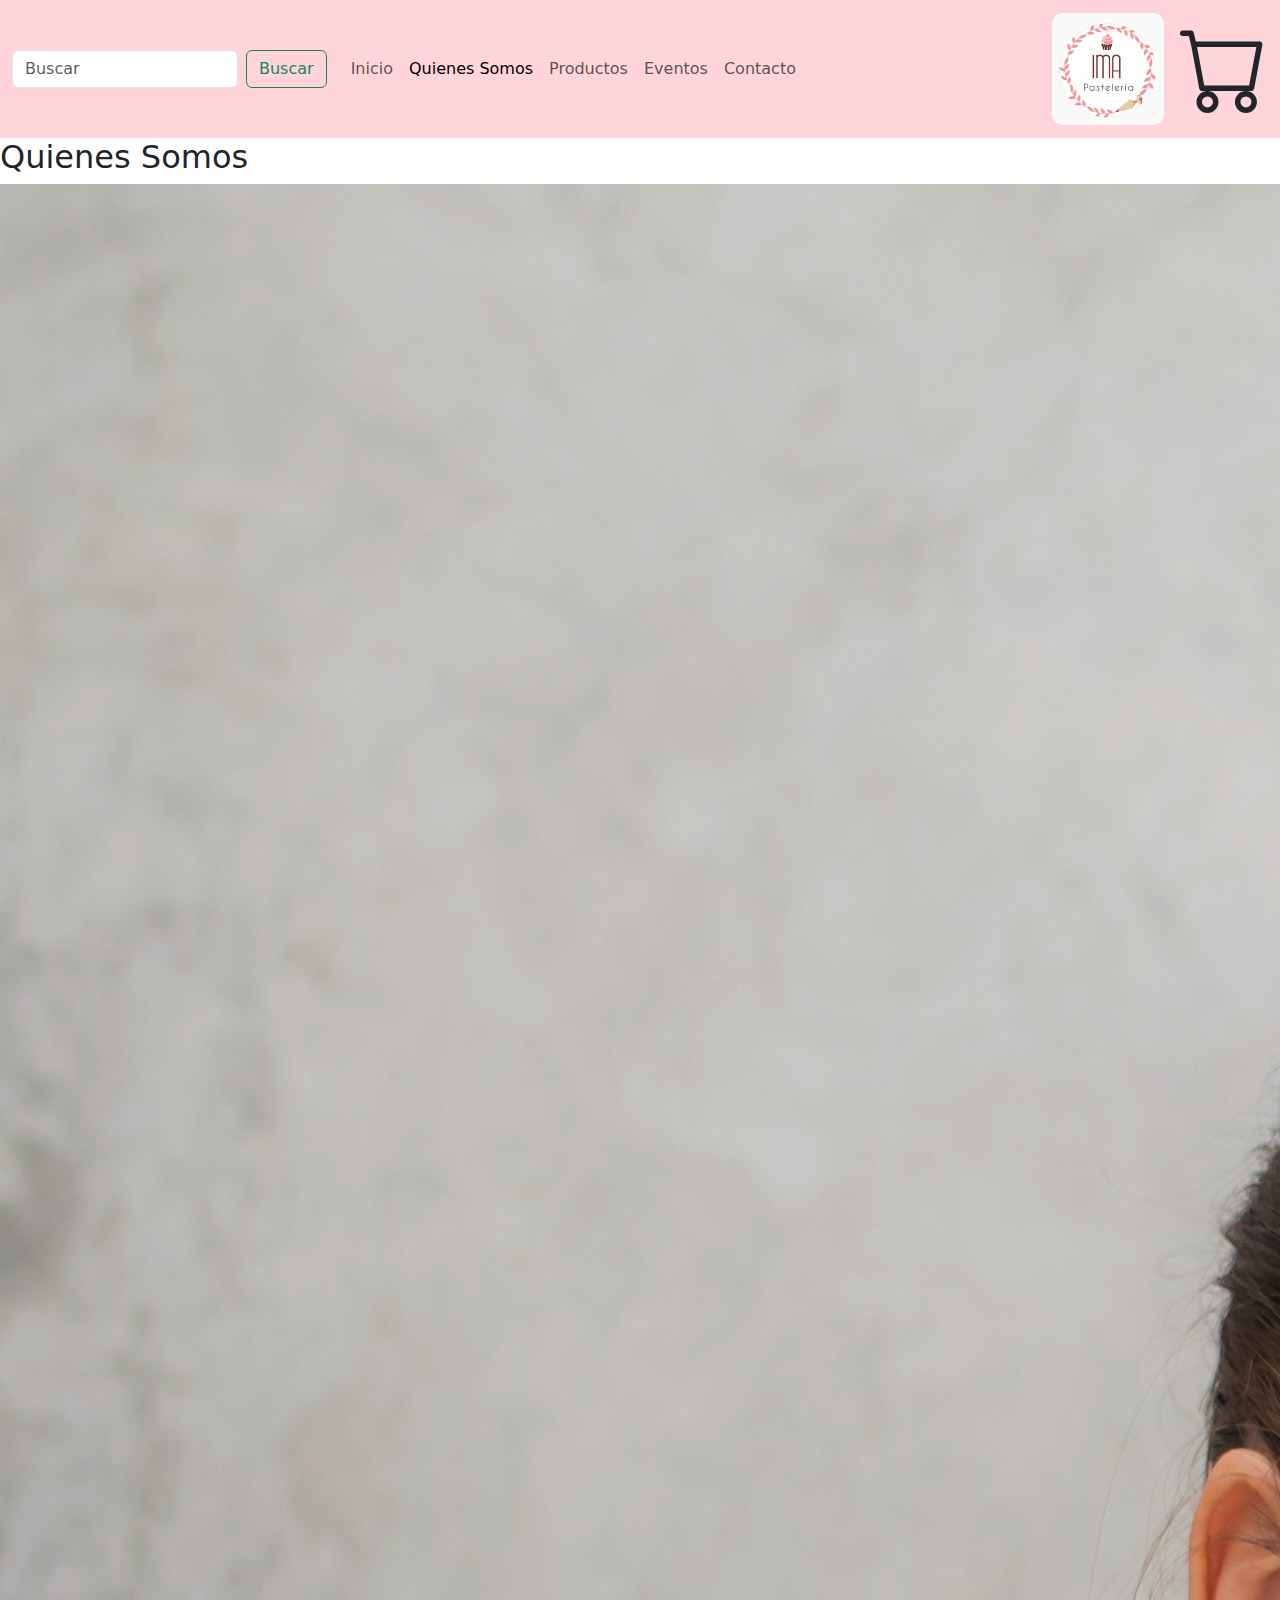
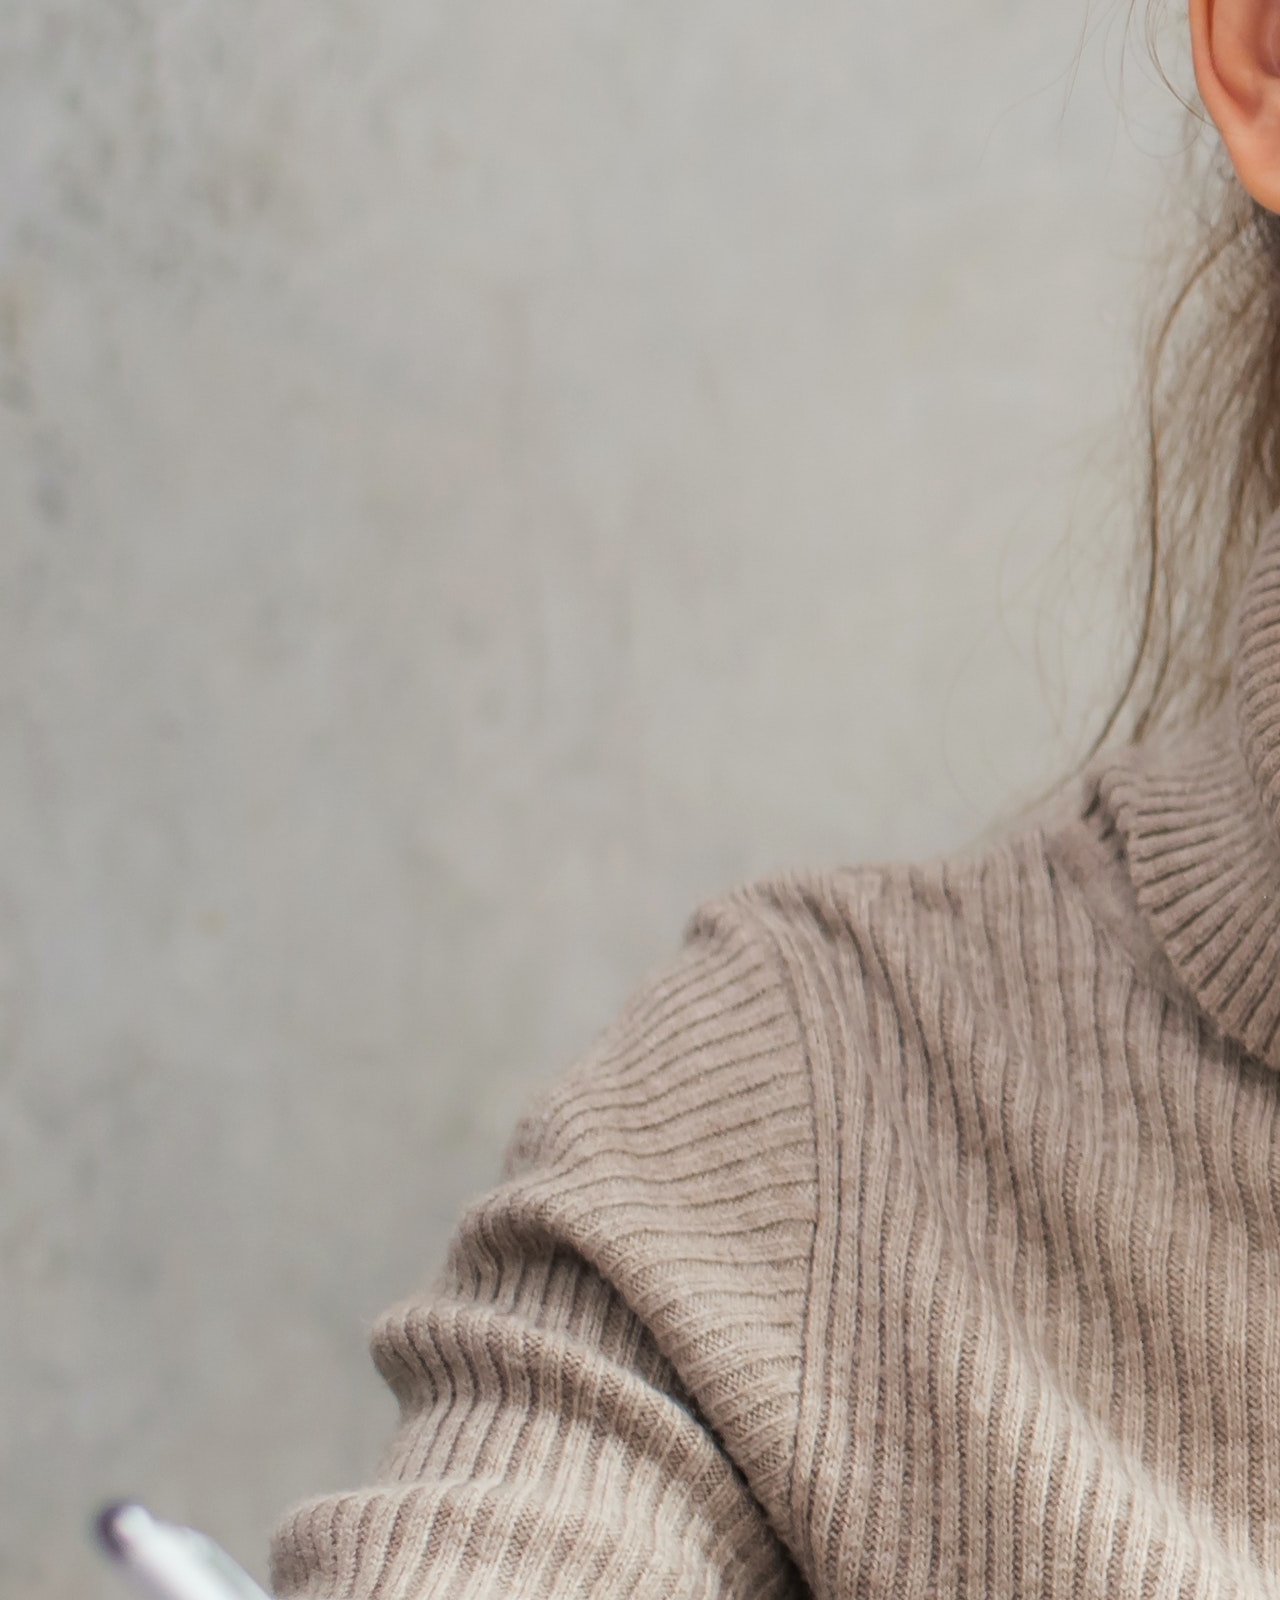
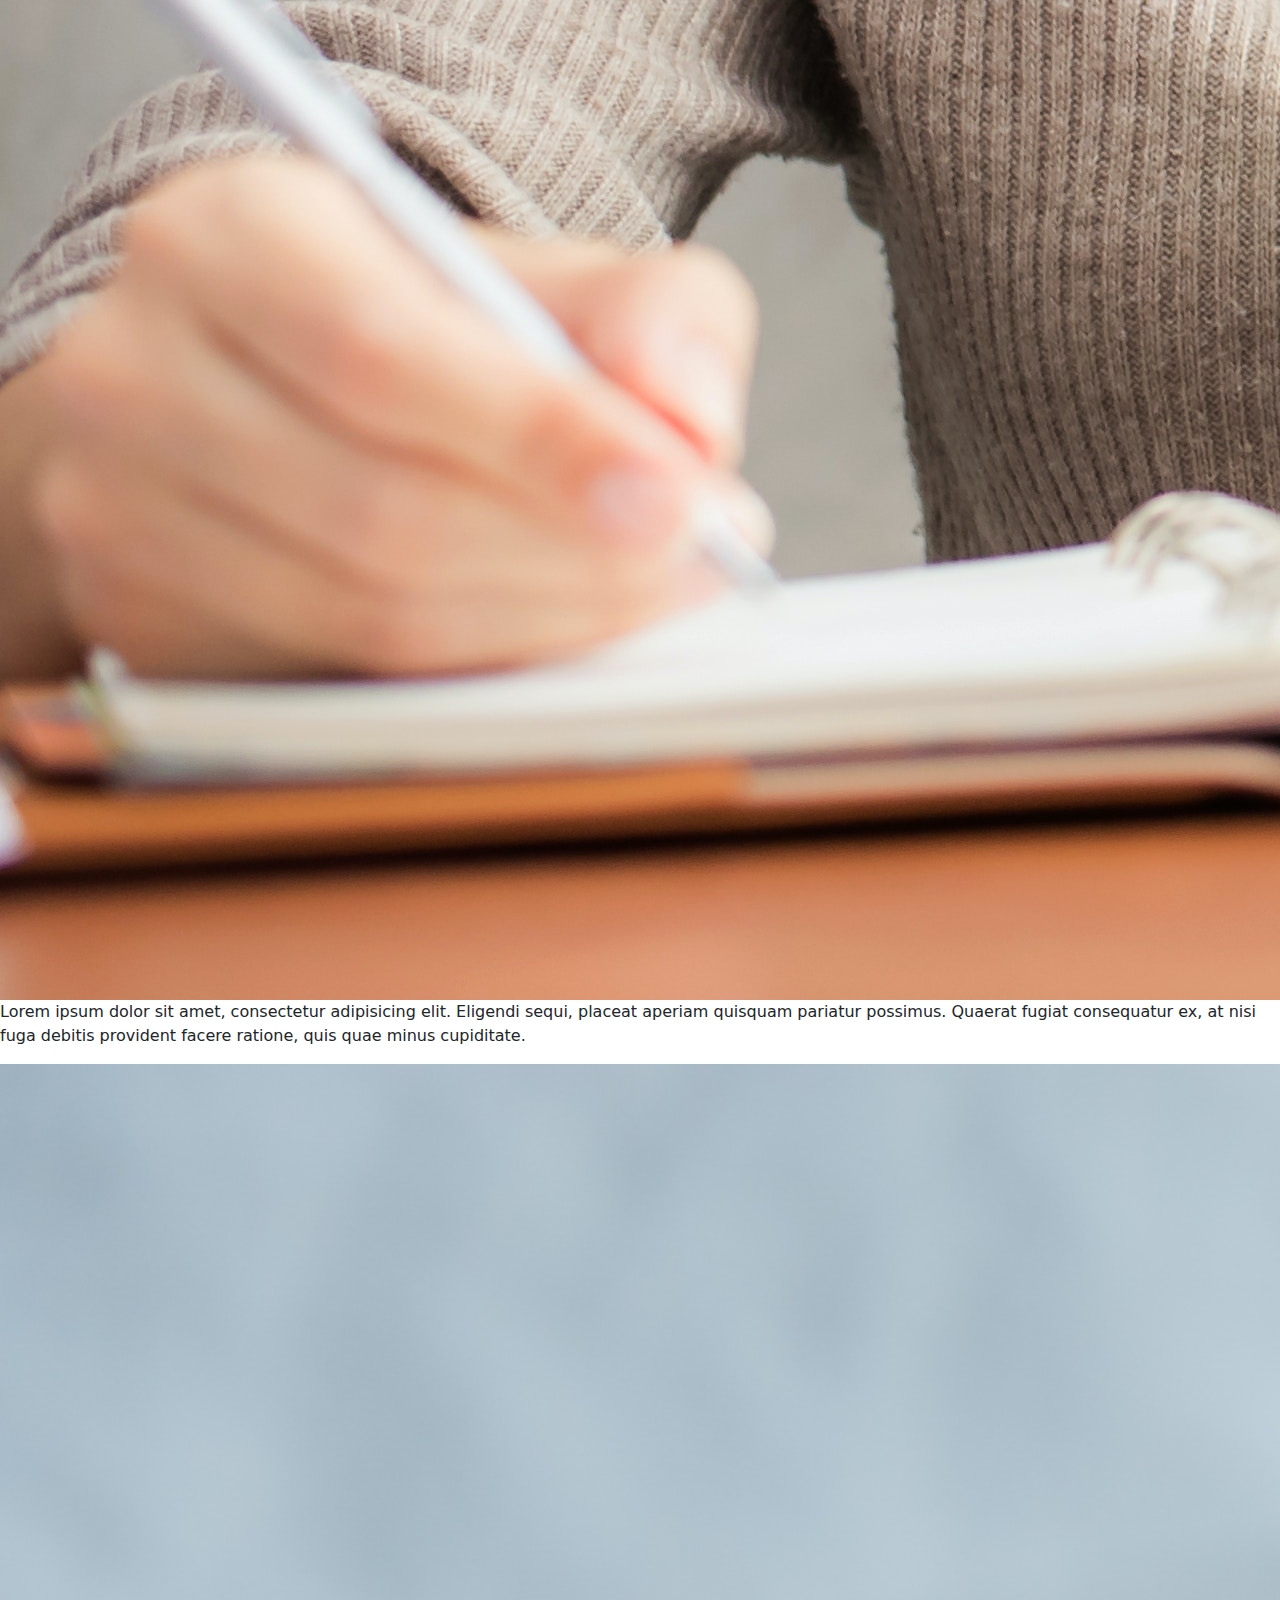
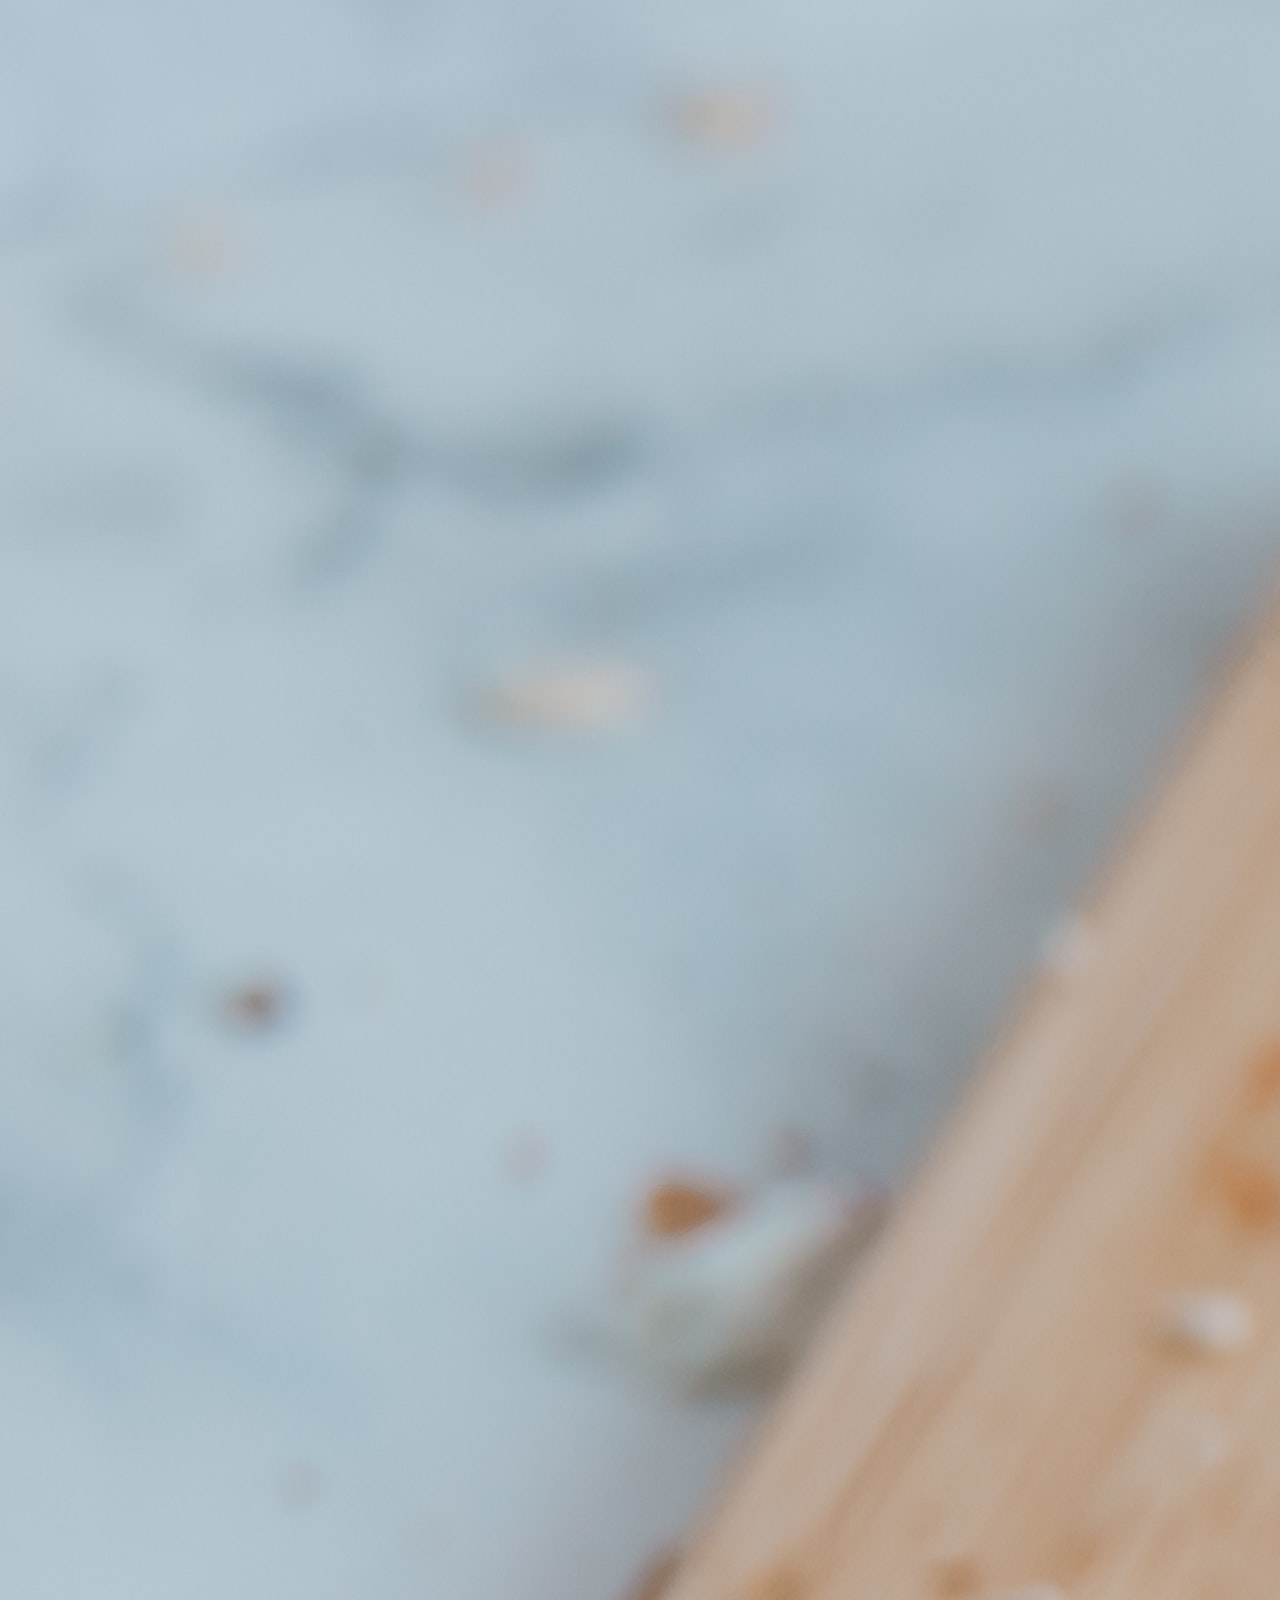
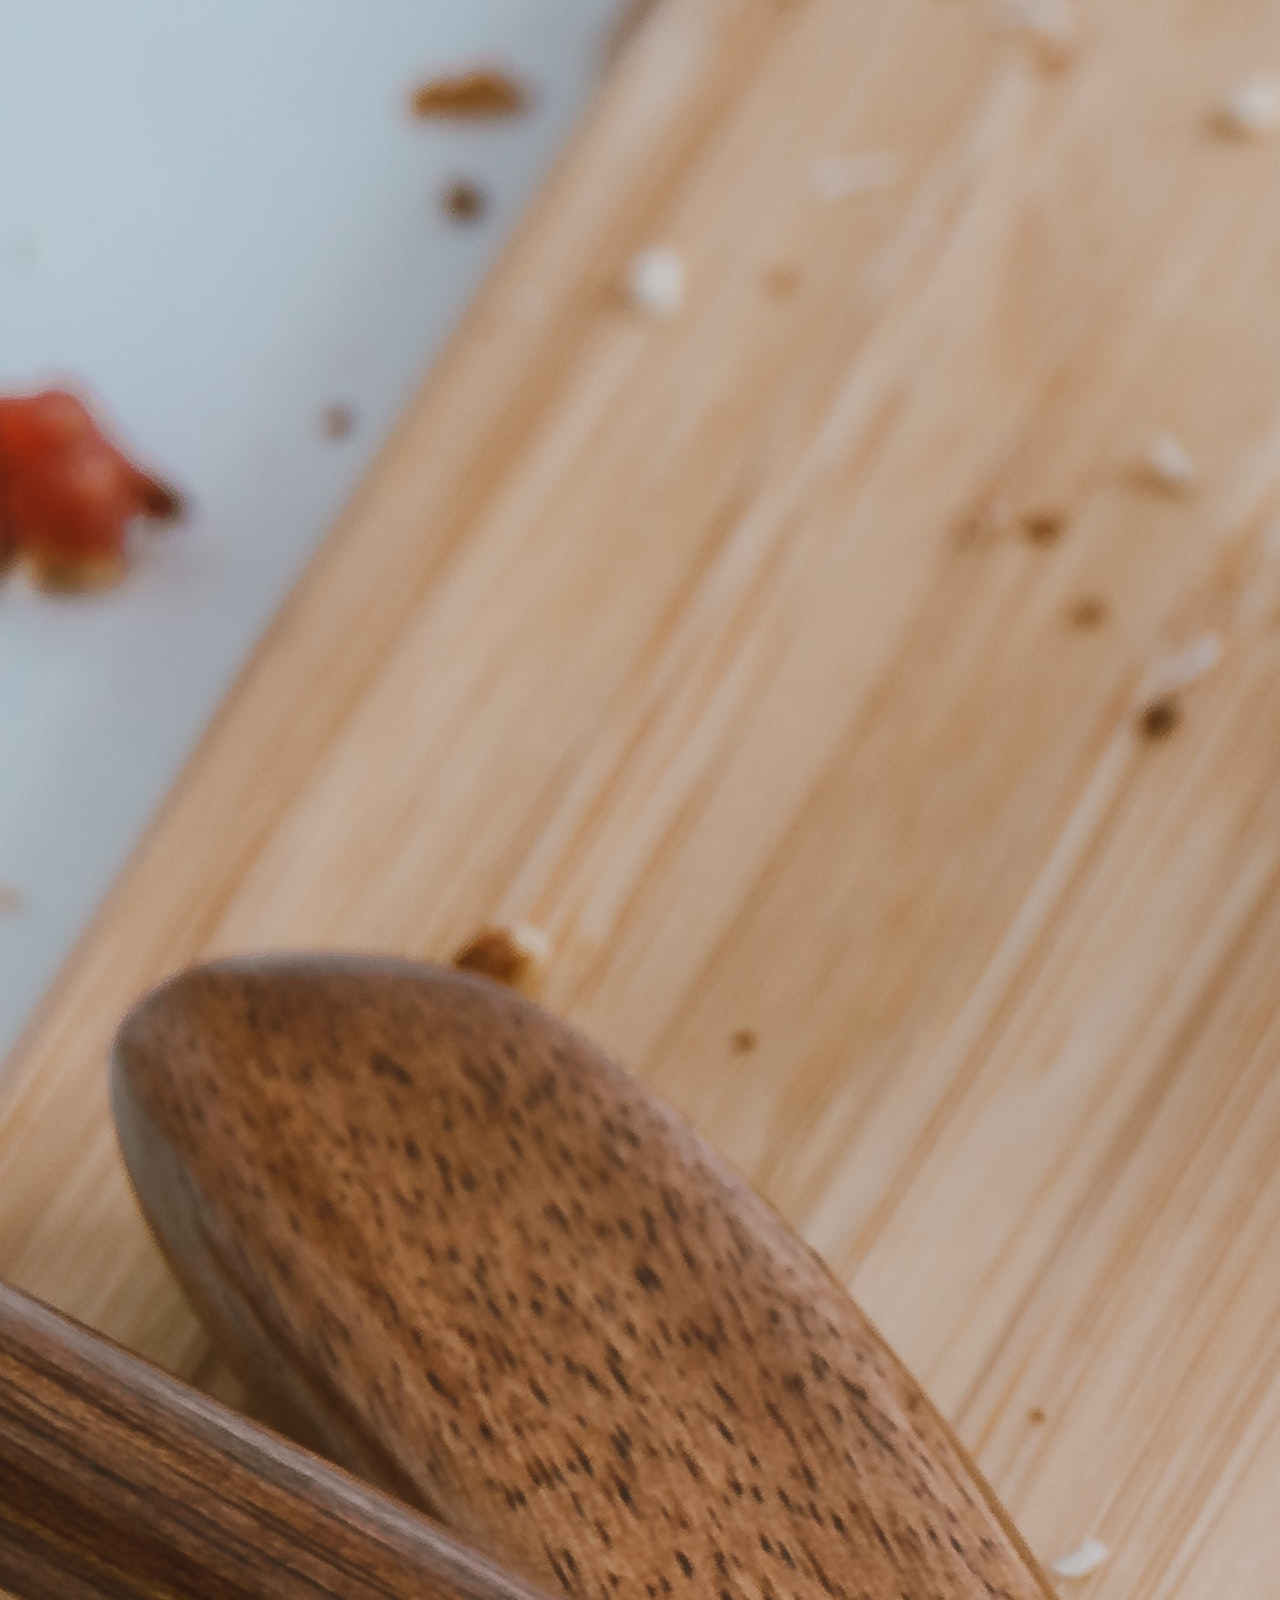
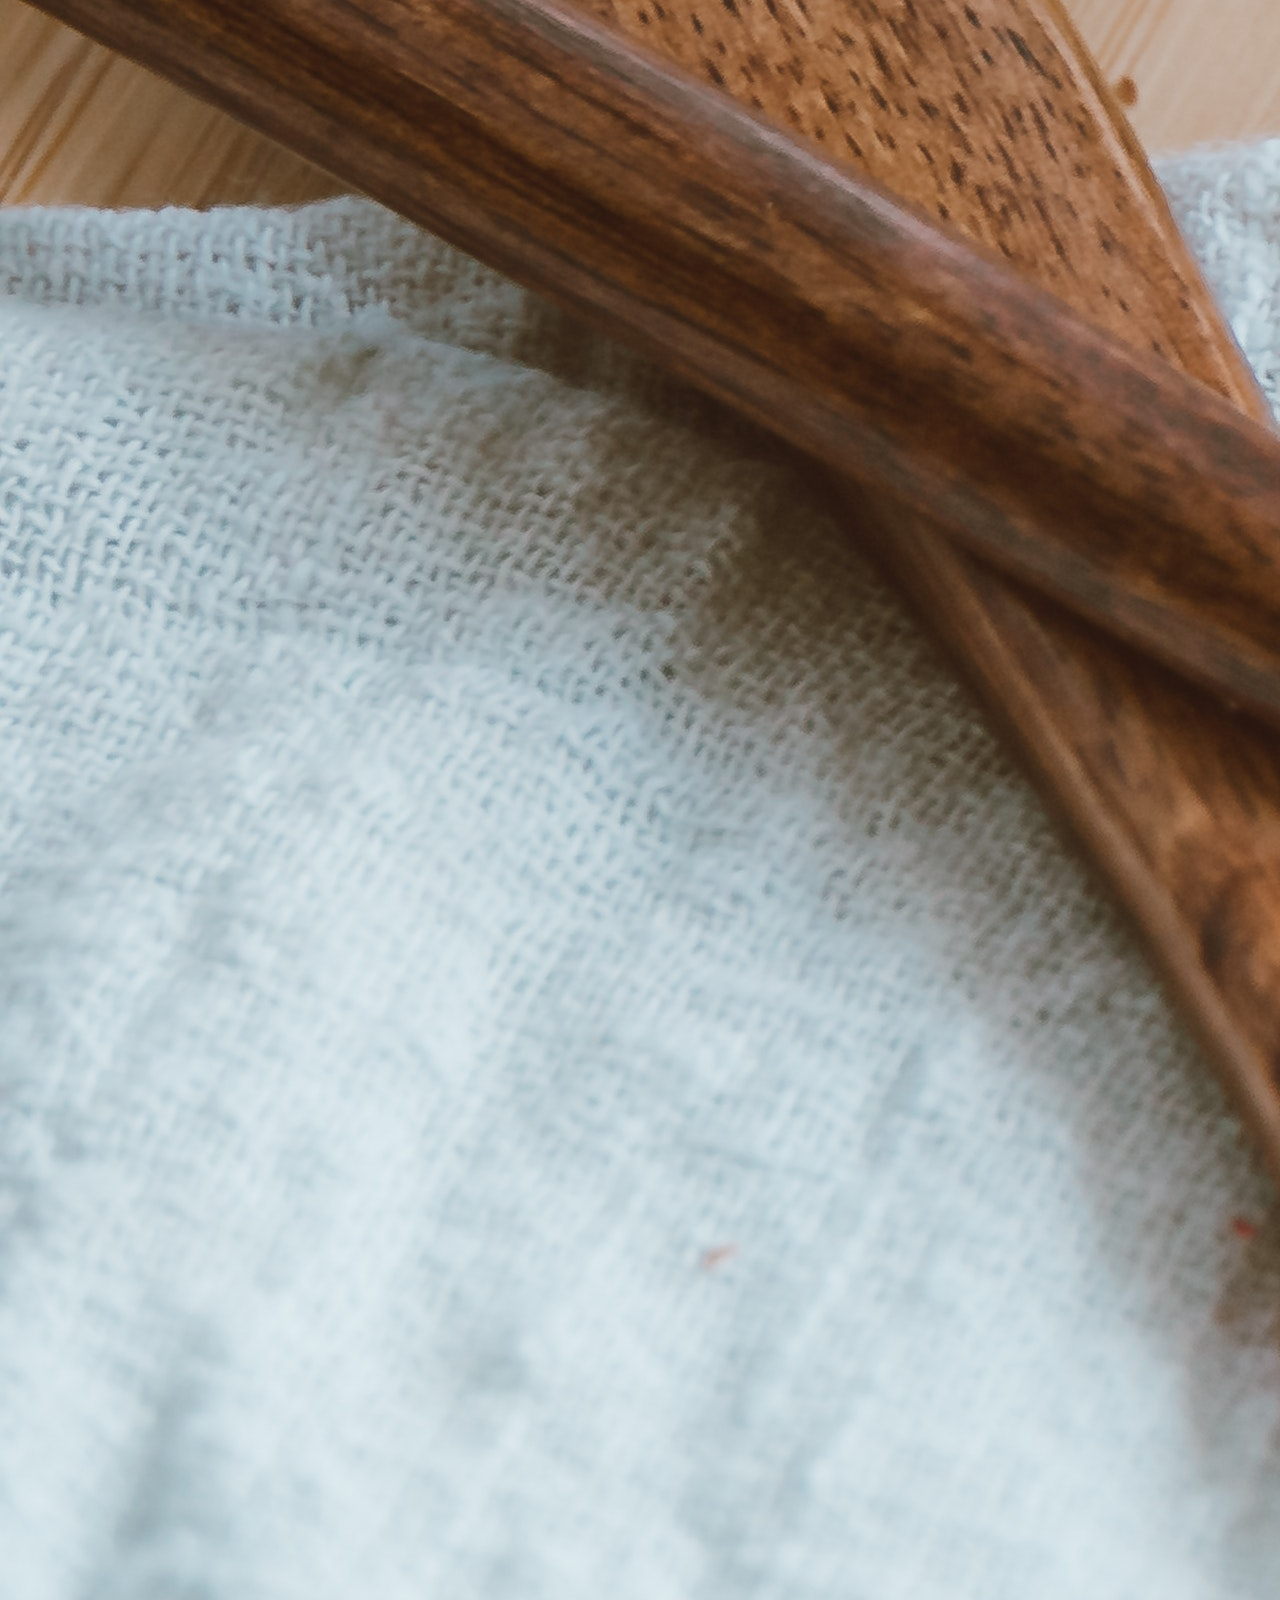
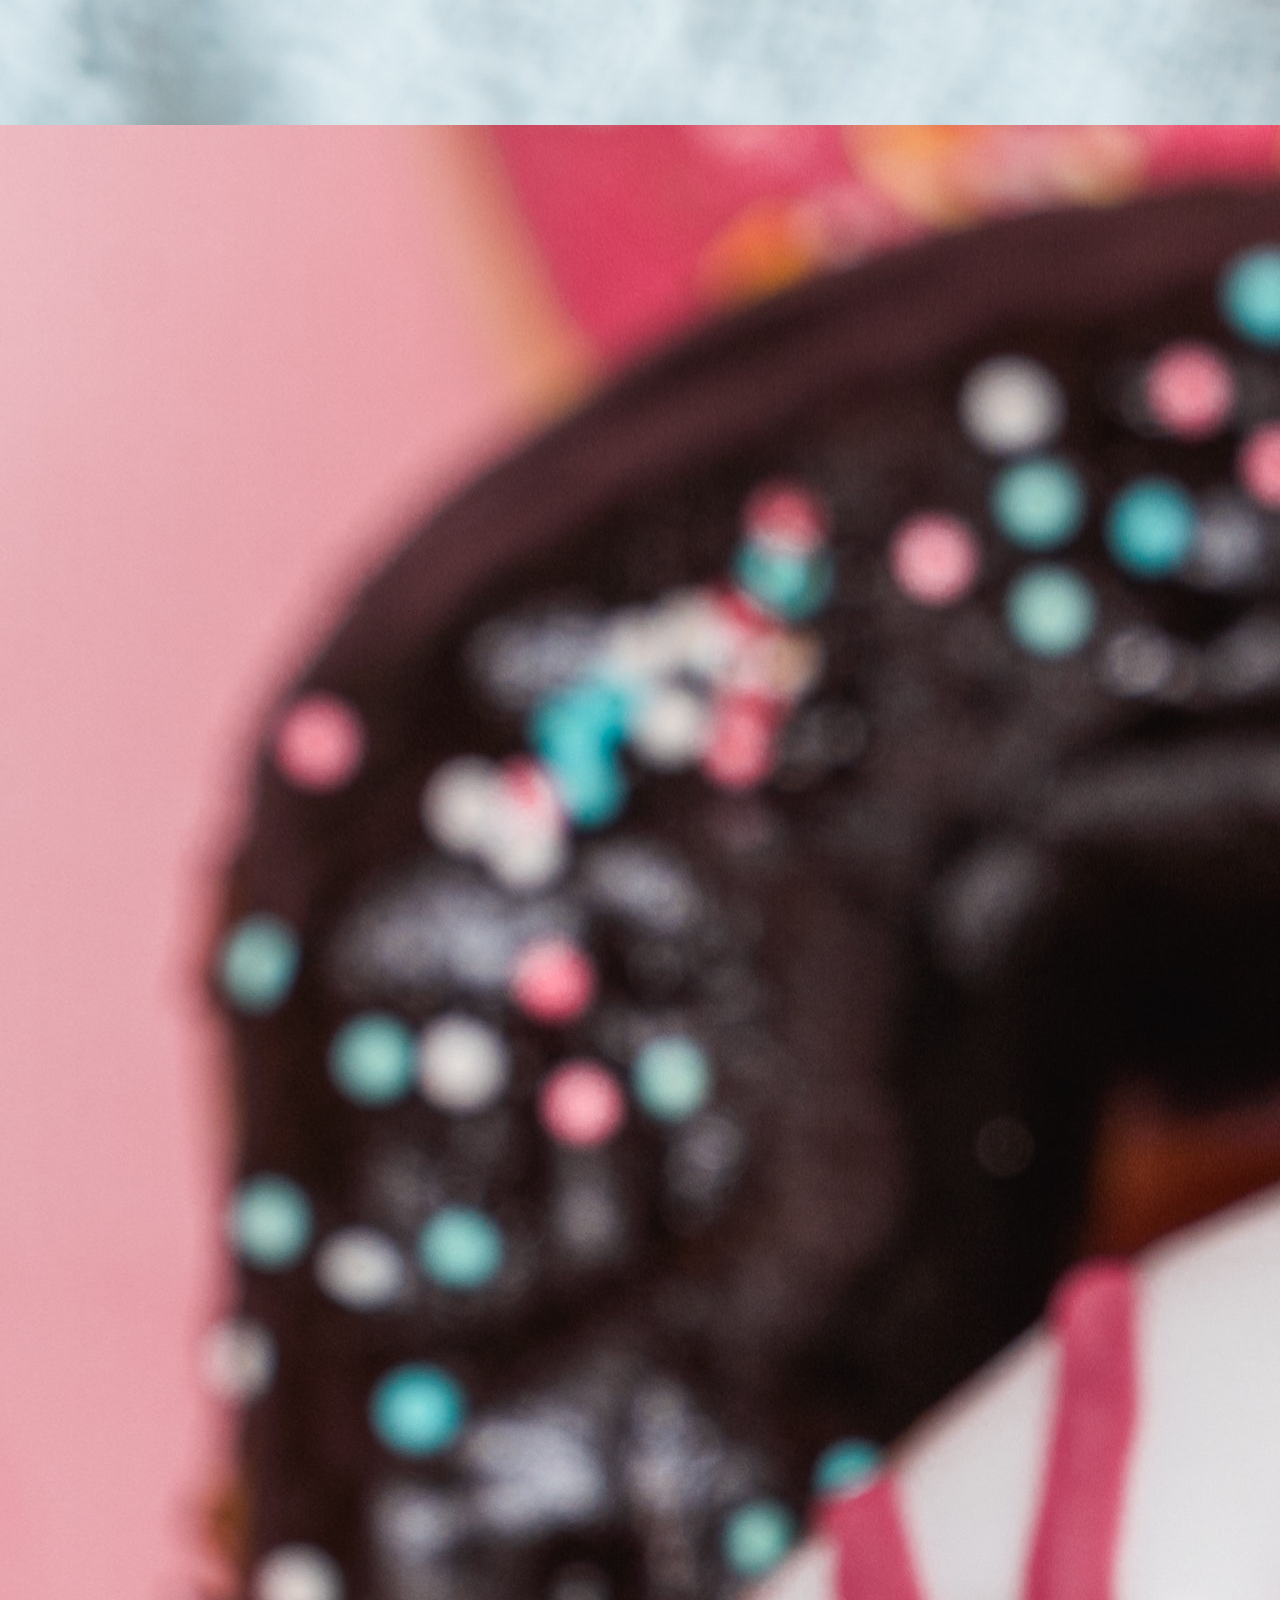
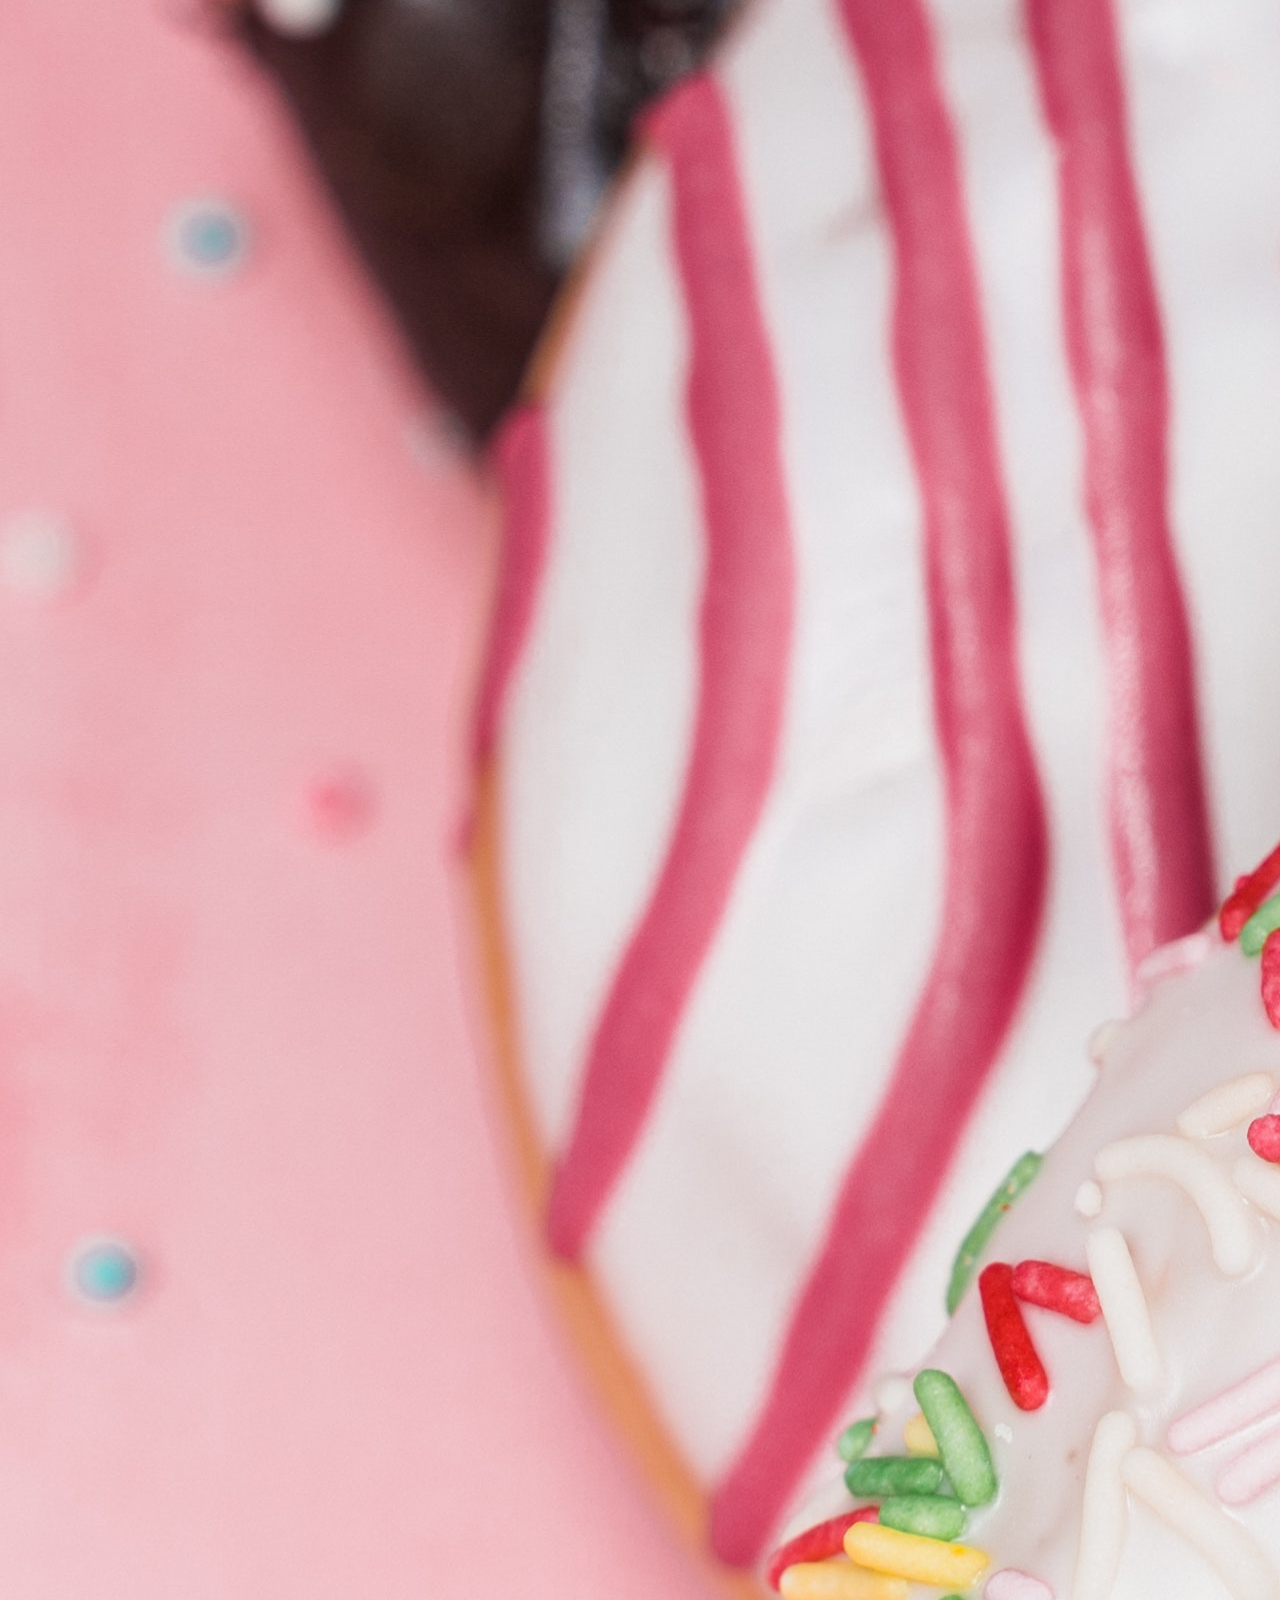
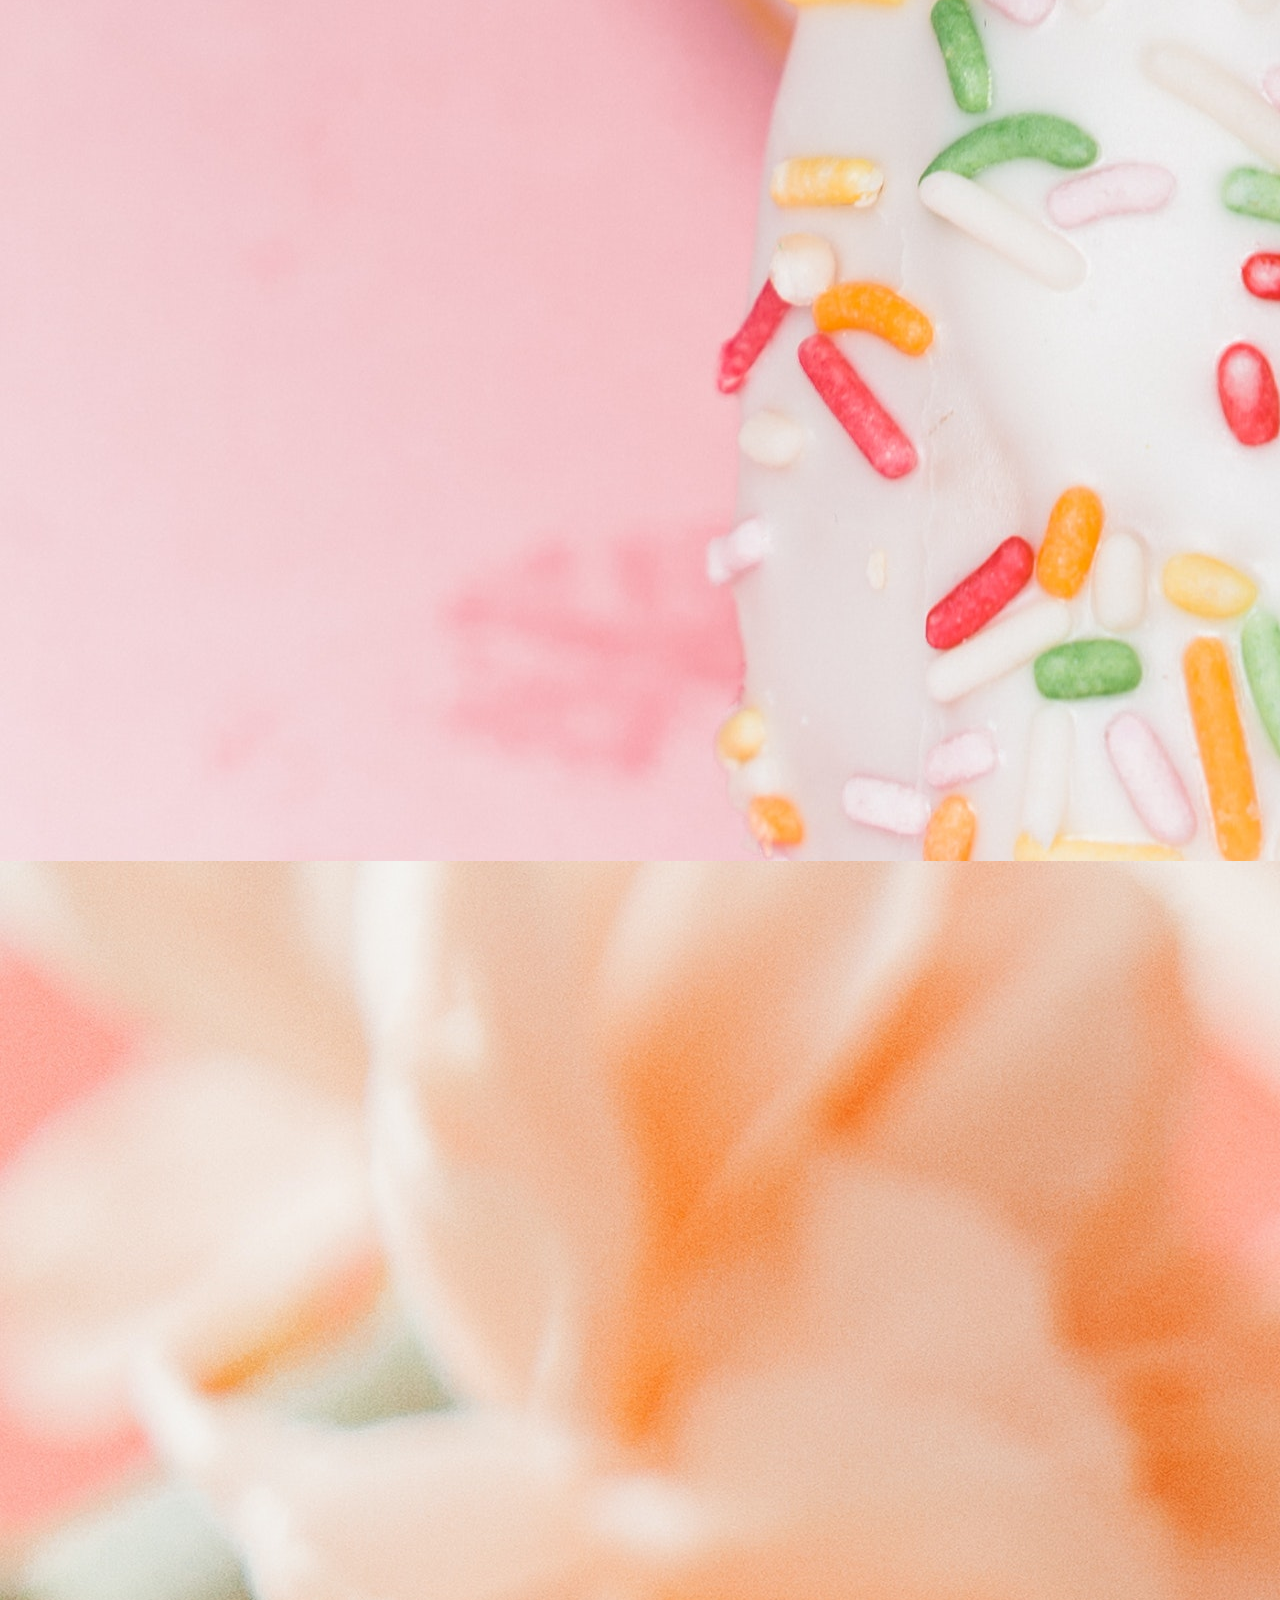
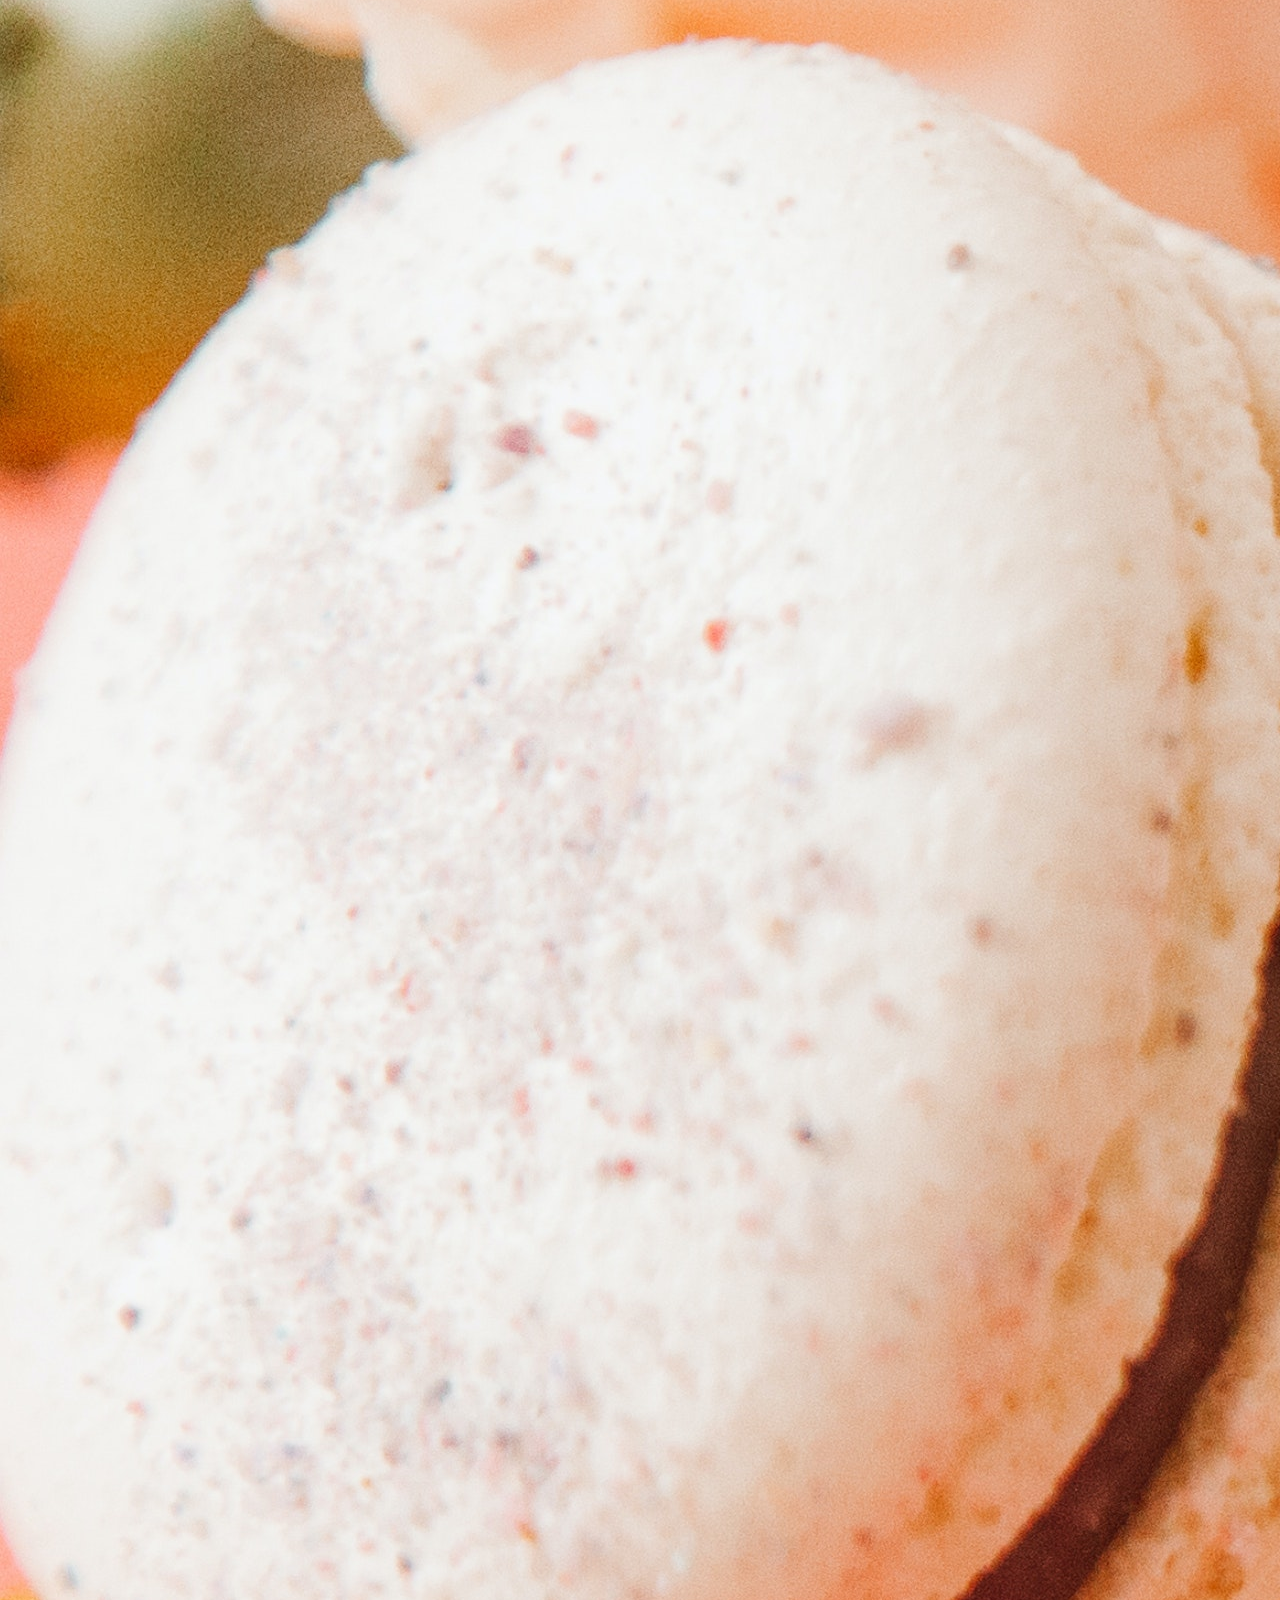
<file: pages/quienesSomos.html>
<!DOCTYPE html>
<html lang="en">
<head>
    <meta charset="UTF-8">
    <meta http-equiv="X-UA-Compatible" content="IE=edge">
    <meta name="viewport" content="width=device-width, initial-scale=1.0">
    <title>Quienes Somos</title>
    <link rel="stylesheet" href="https://cdn.jsdelivr.net/npm/bootstrap-icons@1.9.1/font/bootstrap-icons.css">
    <link rel="stylesheet" href="https://cdn.jsdelivr.net/npm/bootstrap@5.2.0/dist/css/bootstrap.min.css">
    <link rel="stylesheet" href="../css/style.css">
    
    <link rel="preconnect" href="https://fonts.googleapis.com">
    <link rel="preconnect" href="https://fonts.gstatic.com" crossorigin>
    <link href="https://fonts.googleapis.com/css2?family=Raleway&display=swap" rel="stylesheet">
</head>

<body>
    
    <header class="headerPagina">
            
        <nav class="navbar navbar-expand-lg">
            <div class="container-fluid">
                
                <!-- navbar -->
                <button class="navbar-toggler" type="button" data-bs-toggle="collapse" data-bs-target="#navbarNav" aria-controls="navbarNav" aria-expanded="false" aria-label="Toggle navigation">
                    <span class="navbar-toggler-icon"></span>
                </button>

                <div class="collapse navbar-collapse" id="navbarNav">
                    <a class="navbar-brand" href="#">
                    
                        <!-- search bar -->
                        <form class="d-flex" role="search">
                            <input class="form-control me-2" type="search" placeholder="Buscar" aria-label="Search">
                            <button class="btn btn-outline-success" type="submit">Buscar</button>
                        </form>    
                    </a>

                    <ul class="navbar-nav">
                        <li class="nav-item">
                            <a class="nav-link" href="../index.html">Inicio</a>
                        </li>
                        <li class="nav-item">
                            <a class="nav-link active" aria-current="page" href="/pages/quienesSomos.html">Quienes Somos</a>
                        </li>
                        <li class="nav-item">
                            <a class="nav-link" href="/pages/productos.html">Productos</a>
                        </li>
                        <li class="nav-item">
                            <a class="nav-link" href="/pages/eventos.html">Eventos</a>
                        </li>
                        <li class="nav-item">
                            <a class="nav-link" href="/pages/contacto.html">Contacto</a>
                        </li>
                    </ul>
                        
                </div>

                <!-- Logo -->
                <a class="navbar-brand" href="#" col-2>
                    <img src="../images/ima-logo.PNG" alt="Logo de Ima Pasteleria"  class="d-inline-block logo">   
                </a>
                
                <!-- Carrito  -->
                    <svg xmlns="http://www.w3.org/2000/svg"  fill="currentColor" class="bi bi-cart carrito" viewBox="0 0 16 16">
                    <path d="M0 1.5A.5.5 0 0 1 .5 1H2a.5.5 0 0 1 .485.379L2.89 3H14.5a.5.5 0 0 1 .491.592l-1.5 8A.5.5 0 0 1 13 12H4a.5.5 0 0 1-.491-.408L2.01 3.607 1.61 2H.5a.5.5 0 0 1-.5-.5zM3.102 4l1.313 7h8.17l1.313-7H3.102zM5 12a2 2 0 1 0 0 4 2 2 0 0 0 0-4zm7 0a2 2 0 1 0 0 4 2 2 0 0 0 0-4zm-7 1a1 1 0 1 1 0 2 1 1 0 0 1 0-2zm7 0a1 1 0 1 1 0 2 1 1 0 0 1 0-2z"/>
                    </svg>
                
            </div>
        </nav>            
    </header>       

    <section>
        <h2>Quienes Somos</h2>

        <img src="../images/foto-personas.jpg" alt="Foto de las duenas" class="fotoDuenas">

        <p class="quienesSomos">Lorem ipsum dolor sit amet, consectetur adipisicing elit. Eligendi sequi, placeat aperiam quisquam pariatur possimus. Quaerat fugiat consequatur ex, at nisi fuga debitis provident facere ratione, quis quae minus cupiditate.</p>

        <div class="imagenesComida">
            <img src="../images/comida-1.jpg" alt="">
            <img src="../images/comida-2.jpg" alt="">
            <img src="../images/comida-3.jpg" alt="">

        </div>
    </section>

    <footer>
<<<<<<< HEAD
        <nav class="container-fluid text-left bg-light p-3 m-0">            
            <nav class="row d-flex justify-content-start align-items-left footer">
=======
        <nav class="container text-left bg-light p-3 m-0">            
            <nav class="row d-flex justify-content-start align-items-left">
>>>>>>> bootstrap
                <nav class="navContacto col-3">

                    <h3>Contacto</h3>
                    <p>Avenida Corrientes 1000, Capital Federal</p>
                    <p>Telefono: (011) 4852-1445</p>
                    
                </nav>

                <nav class="navUbicacion col-6">
                    <h3>Ubicación</h3>
                    <iframe class="map"   src="https://www.google.com/maps/embed?pb=!1m18!1m12!1m3!1d1924.6981097027485!2d-58.38259350380895!3d-34.60350920781169!2m3!1f0!2f0!3f0!3m2!1i1024!2i768!4f13.1!3m3!1m2!1s0x4aa9f0a6da5edb%3A0x11bead4e234e558b!2sObelisco!5e0!3m2!1ses-419!2sar!4v1658094707176!5m2!1ses-419!2sar" width="90%" height="80%" style="border:0;" allowfullscreen="" loading="lazy" referrerpolicy="no-referrer-when-downgrade"></iframe>
                </nav>
                
                <nav class="navLinks col-3">
                    <h3>Links Utiles</h3>
                    <ul d-flex text-left p-0>   
                        <li><a href="#ofertas">Ofertas</a></li>
                        <li>Desayunos</li> 
                        <li>Eventos</li>
                        <li>Preguntas Frecuentes</li>
                    </ul>
                </nav>
            </nav>
        </nav>
            <!-- <img src="../images/preguntas.PNG" alt="icono-preguntas" class="preguntas-footer"> -->

    </footer>

    <script src="https://cdn.jsdelivr.net/npm/bootstrap@5.2.0/dist/js/bootstrap.bundle.min.js"></script>
</body>
</html>
</file>
<file: css/style.css>
/* Formato general*/

* {
    Margin:0;
    padding:0; 
    box-sizing: border-box;
}

html { 
    font-family: 'Raleway';
}

ul,
li {
    list-style: none;
    list-style-position:inside;
    margin:0;
    padding:0;
}

a{ 
    text-decoration: none;
}

/*h2{ 
    font-weight: bold;
    font-size: large;
    padding: 3%;
    text-align: center;
}*/ 

h3{
    font-size: medium;
    font-weight: bold;
}

    h4{
        font-size: small;
    }


/* Formato headers */

.headerPagina{
    
    background-color: rgba(255, 182, 193, 0.59);

}
    /* 
    position: sticky;
    top: 5px; */

.logo { 
    
    height: 7rem;
    width: 7rem;
    border-radius: 10%;
    
}

/*
.buscador:focus{
    border: 3px;
}
*/
.input-buscador{
    width: 50vh;
}
.carrito { 
    
    height: 7%;
    width: 7%;
}

/* Formato lista de productos */


.product{
    border: #cac5c5e0 solid 1px;
    height: 50vh;
    width: 45vh;
    padding: 3px;
}

.product img{
    height: 60%;
    width: 80%;
}

button{
    padding: 1px;
    background-color: #fac5e7;
    border: white;
    font-size: small;
    border-radius: 70px;
}

button:hover{
    background-color: gray;
    color: white;
} */

.map{
    object-fit: contain;
}
/* Formato footers */

/* .footer{

    margin-left: 15px;
    margin-right: 15px

} */
/*
.navContacto {

    display: flex;
    flex-direction: column;
    justify-content: stretch;
    align-items: flex-start;
    
    grid-area: contacto;

}

.navContacto p{
    padding-top: 10px;
}

.navUbicacion{
    grid-area: ubicacion;
}



.navLinks{
    grid-area: linksUtiles;
}

.navLinks ul{
    padding-top: 10px;
} */

/* .preguntas-footer {

    display: inline;
    height: 50px;
    width: 50px;

} */

/* Formato de Quienes Somos */

/* .fotoDuenas {

    display: inline;
    height: 300px;
    width: 300px;

}

.quienesSomos {

    display: inline;
    text-align: right;

}


.imagenesComida img  {

    display: inline;
    height: 200px;
    width: 200px;
    padding: 15px;
    margin: 10px;

}
 */
/* Productos */

/* .mostrarMas {

    display: inline-flex;
    text-align: center;

} */

/* Eventos */

/* .imagenesEventos img{

    display: inline;
    height: 250px;
    width: 250px;
    padding: 15px;
    margin: 10px;

}  */

/* Media queries */

/* 
@media (min-width:426px) and (max-width:1024px){
    
    h2{ 
        font-size: x-large;
        padding: 2%;
    } 
    
    .headerPagina{
        grid-template-rows: 60% 40%;
    }
    
    .headerPagina nav ul li{ 
        font-size: medium;
    }
    
    .product{
        height: 50vh;
        width: 30vw;
    }

    .logo { 
    
        height: 100%;
        width: 40%;
    }
} */ 
p{padding-top: 0%;}
</file>
